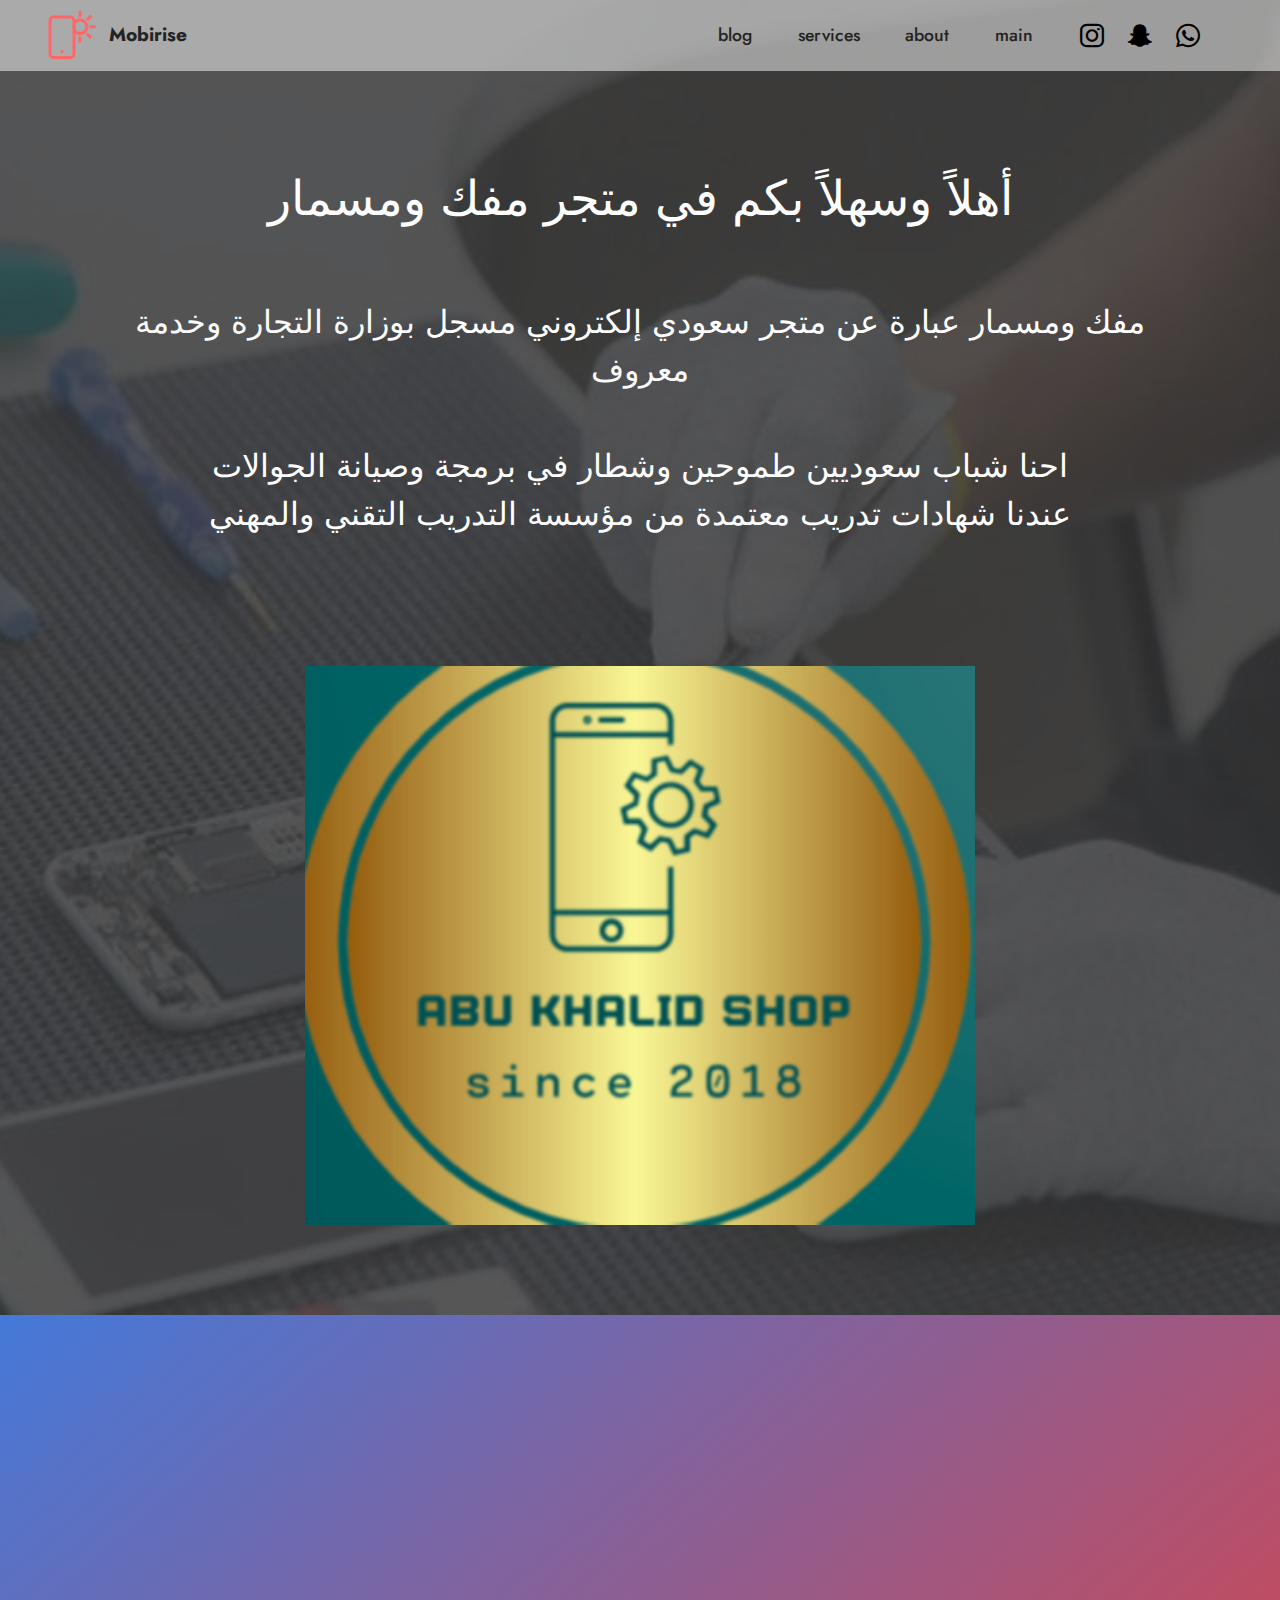
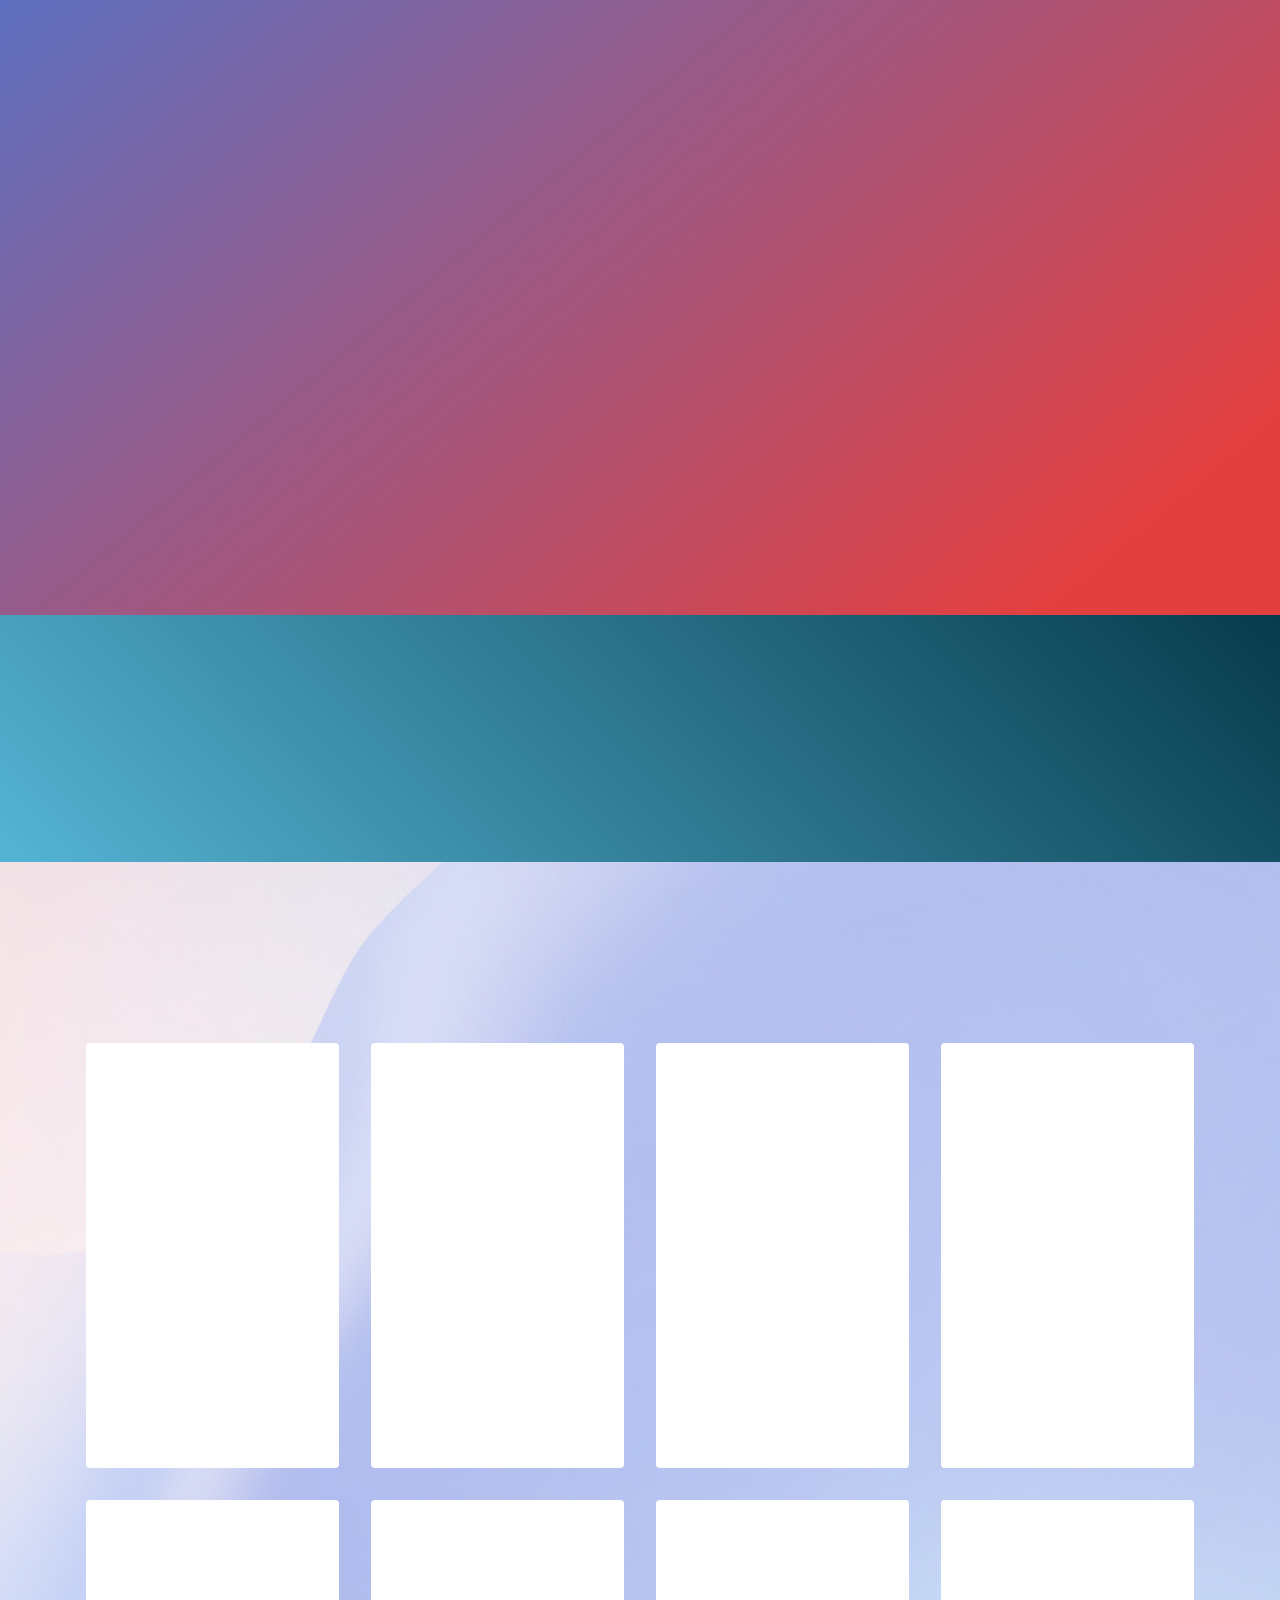
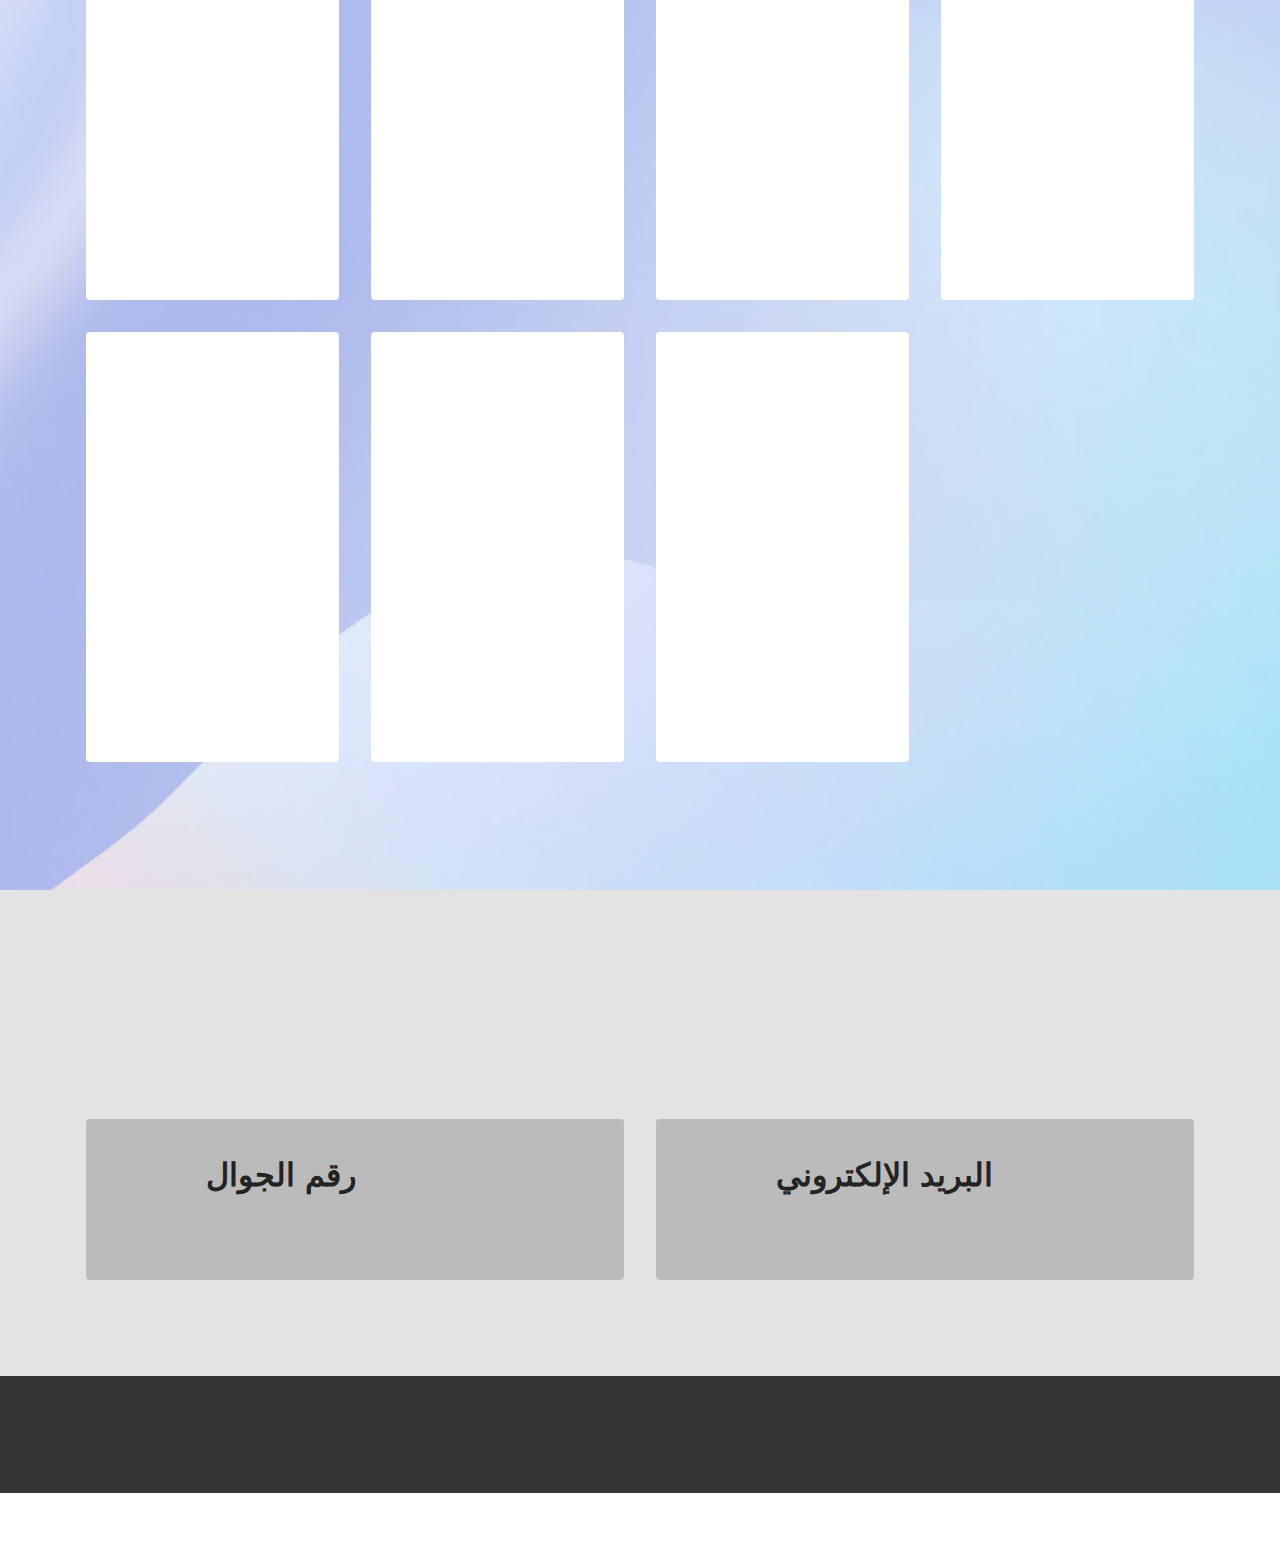
<file: index.html>
<!DOCTYPE html>
<html  >
<head>
  <!-- Site made with Mobirise Website Builder v5.4.1, https://mobirise.com -->
  <meta charset="UTF-8">
  <meta http-equiv="X-UA-Compatible" content="IE=edge">
  <meta name="generator" content="Mobirise v5.4.1, mobirise.com">
  <meta name="viewport" content="width=device-width, initial-scale=1, minimum-scale=1">
  <link rel="shortcut icon" href="assets/images/logo.png" type="image/x-icon">
  <meta name="description" content="">
  
  
  <title>Home</title>
  <link rel="stylesheet" href="assets/web/assets/mobirise-icons/mobirise-icons.css">
  <link rel="stylesheet" href="assets/web/assets/mobirise-icons2/mobirise2.css">
  <link rel="stylesheet" href="assets/bootstrap/css/bootstrap.min.css">
  <link rel="stylesheet" href="assets/bootstrap/css/bootstrap-grid.min.css">
  <link rel="stylesheet" href="assets/bootstrap/css/bootstrap-reboot.min.css">
  <link rel="stylesheet" href="assets/facebook-plugin/style.css">
  <link rel="stylesheet" href="assets/animatecss/animate.css">
  <link rel="stylesheet" href="assets/dropdown/css/style.css">
  <link rel="stylesheet" href="assets/socicon/css/styles.css">
  <link rel="stylesheet" href="assets/theme/css/style.css">
  <link rel="preload" href="https://fonts.googleapis.com/css?family=Jost:100,200,300,400,500,600,700,800,900,100i,200i,300i,400i,500i,600i,700i,800i,900i&display=swap" as="style" onload="this.onload=null;this.rel='stylesheet'">
  <noscript><link rel="stylesheet" href="https://fonts.googleapis.com/css?family=Jost:100,200,300,400,500,600,700,800,900,100i,200i,300i,400i,500i,600i,700i,800i,900i&display=swap"></noscript>
  <link rel="preload" as="style" href="assets/mobirise/css/mbr-additional.css"><link rel="stylesheet" href="assets/mobirise/css/mbr-additional.css" type="text/css">
  
  
  
  
</head>
<body>
  
  <section data-bs-version="5.1" class="menu menu3 cid-sIWhf15lS2" once="menu" id="menu3-t">
    
    <nav class="navbar navbar-dropdown navbar-expand-lg">
        <div class="container-fluid">
            <div class="navbar-brand">
                <span class="navbar-logo">
                    <a href="https://mobiri.se">
                        <img src="assets/images/logo.png" alt="Mobirise" style="height: 3rem;">
                    </a>
                </span>
                <span class="navbar-caption-wrap"><a class="navbar-caption text-black display-7" href="https://mobiri.se">Mobirise</a></span>
            </div>
            <button class="navbar-toggler" type="button" data-toggle="collapse" data-bs-toggle="collapse" data-target="#navbarSupportedContent" data-bs-target="#navbarSupportedContent" aria-controls="navbarNavAltMarkup" aria-expanded="false" aria-label="Toggle navigation">
                <div class="hamburger">
                    <span></span>
                    <span></span>
                    <span></span>
                    <span></span>
                </div>
            </button>
            <div class="collapse navbar-collapse" id="navbarSupportedContent">
                <ul class="navbar-nav nav-dropdown nav-right" data-app-modern-menu="true"><li class="nav-item"><a class="nav-link link text-black display-4" href="https://mobiri.se">blog</a></li><li class="nav-item"><a class="nav-link link text-black display-4" href="https://mobiri.se">services</a></li>
                    <li class="nav-item"><a class="nav-link link text-black display-4" href="https://mobiri.se">about</a></li>
                    <li class="nav-item"><a class="nav-link link text-black display-4" href="https://mobiri.se">main</a>
                    </li></ul>
                <div class="icons-menu">
                    <a class="iconfont-wrapper" href="https://mobiri.se" target="_blank">
                        <span class="p-2 mbr-iconfont socicon-instagram socicon"></span>
                    </a>
                    <a class="iconfont-wrapper" href="https://mobiri.se" target="_blank">
                        <span class="p-2 mbr-iconfont socicon-snapchat socicon"></span>
                    </a>
                    <a class="iconfont-wrapper" href="https://mobiri.se" target="_blank">
                        <span class="p-2 mbr-iconfont socicon-whatsapp socicon"></span>
                    </a>
                    
                </div>
                
            </div>
        </div>
    </nav>
</section>

<section data-bs-version="5.1" class="header4 cid-sIKw9rWhgF" id="header4-3">

    

    <div class="mbr-overlay" style="opacity: 0.8; background-color: rgb(53, 53, 53);">
    </div>

    <div class="container">
        <div class="row justify-content-md-center">
            <div class="media-content col-md-10">
                
                <h3 class="mbr-section-subtitle align-center mbr-white mbr-light pb-3 mbr-fonts-style display-2">
                    <br>أهلاً وسهلاً بكم في متجر مفك ومسمار<br></h3>
                <div class="mbr-text align-center mbr-white pb-3">
                    <p class="mbr-text mbr-fonts-style display-5">
                        <br>مفك ومسمار عبارة عن متجر سعودي إلكتروني مسجل <a href="https://maroof.sa/192011" class="text-white" target="_blank">بوزارة التجارة وخدمة معروف</a><a href="https://maroof.sa/192011" class="text-primary" target="_blank"><br></a><br>احنا شباب سعوديين طموحين وشطار في برمجة وصيانة الجوالات<br>عندنا شهادات تدريب معتمدة من مؤسسة التدريب التقني والمهني<br><br></p>
                </div>
                
            </div>
            <div class="mbr-figure pt-5">
                <img src="assets/images/logo-1-669x455.png" alt="Mobirise" style="width: 60%;">
            </div>
        </div>
    </div>
</section>

<section data-bs-version="5.1" class="header18 cid-sIRUAckWOC mbr-fullscreen" id="header18-m">

    

    

    <div class="align-center container-fluid">
        <div class="row justify-content-center">
            <div class="col-12 col-lg-10">
                <h1 class="mbr-section-title mbr-fonts-style mbr-white mb-3 display-5"><br><div><strong>أهلاً وسهلاً بكم في متجر مفك ومسمار</strong></div></h1>
                
                <p class="mbr-text mbr-fonts-style mbr-white display-7">مفك ومسمار عبارة عن متجر سعودي إلكتروني مسجل بوزارة التجارة وخدمة معروف<br>احنا شباب سعوديين طموحين وشطار في برمجة وصيانة الجوالات<br>عندنا شهادات تدريب معتمدة من مؤسسة التدريب التقني والمهني<br></p>
                
            </div>
        </div>
    </div>
</section>

<section data-bs-version="5.1" class="header5 cid-sIQA279BQj" id="header5-7">

    

    
    <div class="container">
        <div class="row justify-content-center">
            <div class="mbr-white col-md-10">
                
                
                <div class="mbr-section-btn align-center"><a class="btn btn-md btn-secondary display-4" href="https://mobirise.co">LEARN MORE</a>
                        <a class="btn btn-md btn-white-outline display-4" href="https://mobirise.co">LIVE DEMO</a> <a class="btn btn-md btn-white-outline display-4" href="https://mobirise.co">LIVE DEMO</a> <a class="btn btn-md btn-white-outline display-4" href="https://mobirise.co">LIVE DEMO</a></div>
            </div>
        </div>
    </div>

    
</section>

<section data-bs-version="5.1" class="features4 cid-sIRcygSGcH" id="features4-j">
    
    <div class="mbr-overlay"></div>
    <div class="container">
        <div class="mbr-section-head">
            <h4 class="mbr-section-title mbr-fonts-style align-center mb-0 display-2">
                <strong>خدماتنا</strong></h4>
            
        </div>
        <div class="row mt-4">
            <div class="item features-image сol-12 col-md-6 col-lg-3 active">
                <div class="item-wrapper">
                    <div class="item-img">
                        <img src="assets/images/untitled-1a-600x600.jpg" alt="" title="" data-slide-to="0" data-bs-slide-to="0">
                    </div>
                    <div class="item-content">
                        <h5 class="item-title mbr-fonts-style display-7"><strong>اصلاح الشاشات</strong></h5>
                        
                        
                    </div>
                    
                </div>
            </div><div class="item features-image сol-12 col-md-6 col-lg-3">
                <div class="item-wrapper">
                    <div class="item-img">
                        <img src="assets/images/bk-cover-454x439.jpeg" alt="" title="" data-slide-to="1" data-bs-slide-to="1">
                    </div>
                    <div class="item-content">
                        <h5 class="item-title mbr-fonts-style display-7"><strong>اصلاح الزجاج الخلفي</strong></h5>
                        
                        
                    </div>
                    
                </div>
            </div><div class="item features-image сol-12 col-md-6 col-lg-3">
                <div class="item-wrapper">
                    <div class="item-img">
                        <img src="assets/images/screen-shot-2020-02-28-at-12-43-45-pm-1582911704-585x585.png" alt="" title="" data-slide-to="2" data-bs-slide-to="2">
                    </div>
                    <div class="item-content">
                        <h5 class="item-title mbr-fonts-style display-7"><strong>تغيير البطارية</strong></h5>
                        
                        
                    </div>
                    
                </div>
            </div><div class="item features-image сol-12 col-md-6 col-lg-3">
                <div class="item-wrapper">
                    <div class="item-img">
                        <img src="assets/images/unnamed-1-400x500.jpeg" alt="" title="" data-slide-to="3" data-bs-slide-to="3">
                    </div>
                    <div class="item-content">
                        <h5 class="item-title mbr-fonts-style display-4"><strong>تنظيف جهاز متضرر من سوائل</strong></h5>
                        
                        
                    </div>
                    
                </div>
            </div><div class="item features-image сol-12 col-md-6 col-lg-3">
                <div class="item-wrapper">
                    <div class="item-img">
                        <img src="assets/images/61x47wsi-l.-ac-ul1500-596x596.jpeg" alt="" title="" data-slide-to="4" data-bs-slide-to="4">
                    </div>
                    <div class="item-content">
                        <h5 class="item-title mbr-fonts-style display-7"><strong>تنظيف عميق وتعقيم</strong></h5>
                        
                        
                    </div>
                    
                </div>
            </div><div class="item features-image сol-12 col-md-6 col-lg-3">
                <div class="item-wrapper">
                    <div class="item-img">
                        <img src="assets/images/p1211217-2-596x370.jpeg" alt="" title="" data-slide-to="5" data-bs-slide-to="5">
                    </div>
                    <div class="item-content">
                        <h5 class="item-title mbr-fonts-style display-7"><strong>توفير قطع غيار</strong></h5>
                        
                        
                    </div>
                    
                </div>
            </div><div class="item features-image сol-12 col-md-6 col-lg-3">
                <div class="item-wrapper">
                    <div class="item-img">
                        <img src="assets/images/new-iphone-data-recovery-532x340.png" alt="" title="" data-slide-to="6" data-bs-slide-to="6">
                    </div>
                    <div class="item-content">
                        <h5 class="item-title mbr-fonts-style display-7"><strong>نسخ ونقل بيانات</strong></h5>
                        
                        
                    </div>
                    
                </div>
            </div><div class="item features-image сol-12 col-md-6 col-lg-3">
                <div class="item-wrapper">
                    <div class="item-img">
                        <img src="assets/images/icloud-unlock-removal-imei-check-1-596x692.jpg" alt="" title="" data-slide-to="7" data-bs-slide-to="7">
                    </div>
                    <div class="item-content">
                        <h5 class="item-title mbr-fonts-style display-7"><strong>فك حظر الايكلاود</strong></h5>
                        
                        
                    </div>
                    
                </div>
            </div><div class="item features-image сol-12 col-md-6 col-lg-3">
                <div class="item-wrapper">
                    <div class="item-img">
                        <img src="assets/images/puls-iphone-stuck-on-apple-logo-updates-596x398.jpeg" alt="" title="" data-slide-to="8" data-bs-slide-to="8">
                    </div>
                    <div class="item-content">
                        <h5 class="item-title mbr-fonts-style display-7"><strong>إعادة تهيئة - فورمات</strong></h5>
                        
                        
                    </div>
                    
                </div>
            </div><div class="item features-image сol-12 col-md-6 col-lg-3">
                <div class="item-wrapper">
                    <div class="item-img">
                        <img src="assets/images/apple-app-store-erhalt-einige-wichtige-updates-fur-entwickler-4-596x373.png" alt="" title="" data-slide-to="9" data-bs-slide-to="9">
                    </div>
                    <div class="item-content">
                        <h5 class="item-title mbr-fonts-style display-7"><strong>إيقاف مشتريات الاب ستور</strong></h5>
                        
                        
                    </div>
                    
                </div>
            </div><div class="item features-image сol-12 col-md-6 col-lg-3">
                <div class="item-wrapper">
                    <div class="item-img">
                        <img src="assets/images/how-to-backup-iphone-ipad-596x313.png" alt="" title="" data-slide-to="10" data-bs-slide-to="10">
                    </div>
                    <div class="item-content">
                        <h5 class="item-title mbr-fonts-style display-7"><strong>نقل البيانات من الايكلاود الى ايفون جديد</strong></h5>
                        
                        
                    </div>
                    
                </div>
            </div>
            
            

        </div>
    </div>
</section>

<section data-bs-version="5.1" class="contacts2 cid-sIQDgbsM8h" id="contacts2-c">
    <!---->
    
    
    <div class="container">
        <div class="mbr-section-head">
            <h3 class="mbr-section-title mbr-fonts-style align-center mb-0 display-2">
                <strong>التواصل</strong></h3>
            
        </div>
        <div class="row justify-content-center mt-4">
            <div class="card col-12 col-md-6">
                <div class="card-wrapper">
                    <div class="image-wrapper">
                        <a href="tel:+966 55 000 8010"><span class="mbr-iconfont mbri-mobile"></span></a>
                    </div>
                    <div class="text-wrapper">
                        <h6 class="card-title mbr-fonts-style mb-1 display-5">
                            <strong>رقم الجوال</strong></h6>
                        <p class="mbr-text mbr-fonts-style display-7"><a href="tel:+966 55 000 8010" class="text-primary">055 000 8010</a></p>
                    </div>
                </div>
            </div>
            <div class="card col-12 col-md-6">
                <div class="card-wrapper">
                    <div class="image-wrapper">
                        <a href="mailto:Mafak-Mesmar@gmail.com"><span class="mbr-iconfont mobi-mbri-letter mobi-mbri"></span></a>
                    </div>
                    <div class="text-wrapper">
                        <h6 class="card-title mbr-fonts-style mb-1 display-5">
                            <strong>البريد الإلكتروني</strong></h6>
                        <p class="mbr-text mbr-fonts-style display-7">
                            <a href="mailto:Mafak-Mesmar@gmail.com" class="text-primary">Mafak-Mesmar@gmail.com</a>
                        </p>
                    </div>
                </div>
            </div>
            
            
        </div>
    </div>
</section>

<section data-bs-version="5.1" class="footer7 cid-sIQA5B4QUj mbr-reveal" once="footers" id="footer7-a">

    

    

    <div class="container">
        <div class="media-container-row align-center mbr-white">
            <div class="col-12">
                <p class="mbr-text mb-0 mbr-fonts-style display-7">
                    © Copyright 2021 <strong><a href="index.html" class="text-primary">www.Mafak-Mesmar.com</a></strong> - All Rights Reserved<br><strong>جميع الحقوق محفوظة لمؤسسة متجر مفك ومسمار</strong></p>
            </div>
        </div>
    </div>
</section><section style="background-color: #fff; font-family: -apple-system, BlinkMacSystemFont, 'Segoe UI', 'Roboto', 'Helvetica Neue', Arial, sans-serif; color:#aaa; font-size:12px; padding: 0; align-items: center; display: flex;"><a href="https://mobirise.site/c" style="flex: 1 1; height: 3rem; padding-left: 1rem;"></a><p style="flex: 0 0 auto; margin:0; padding-right:1rem;"><a href="https://mobirise.site/s" style="color:#aaa;">Page</a> was built with Mobirise web templates</p></section><script src="assets/bootstrap/js/bootstrap.bundle.min.js"></script>  <script src="https://connect.facebook.net/en_US/sdk.js#xfbml=1&version=v2.5"></script>  <script src="https://apis.google.com/js/plusone.js"></script>  <script src="assets/facebook-plugin/facebook-script.js"></script>  <script src="assets/smoothscroll/smooth-scroll.js"></script>  <script src="assets/ytplayer/index.js"></script>  <script src="assets/dropdown/js/navbar-dropdown.js"></script>  <script src="assets/theme/js/script.js"></script>  
  
  
 <div id="scrollToTop" class="scrollToTop mbr-arrow-up"><a style="text-align: center;"><i class="mbr-arrow-up-icon mbr-arrow-up-icon-cm cm-icon cm-icon-smallarrow-up"></i></a></div>
    <input name="animation" type="hidden">
  </body>
</html>
</file>
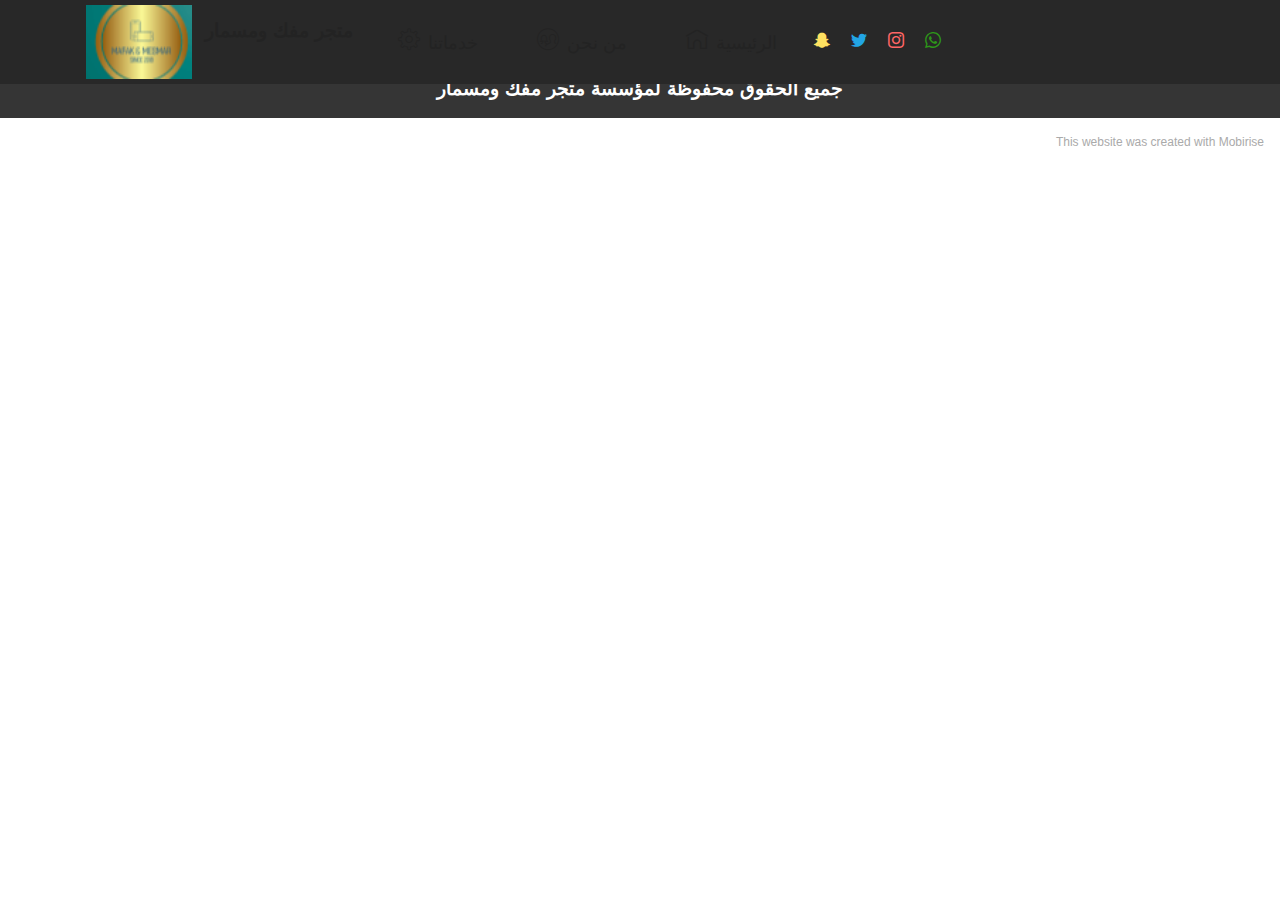
<file: page1.html>
<!DOCTYPE html>
<html  >
<head>
  <!-- Site made with Mobirise Website Builder v5.4.1, https://mobirise.com -->
  <meta charset="UTF-8">
  <meta http-equiv="X-UA-Compatible" content="IE=edge">
  <meta name="generator" content="Mobirise v5.4.1, mobirise.com">
  <meta name="viewport" content="width=device-width, initial-scale=1, minimum-scale=1">
  <link rel="shortcut icon" href="assets/images/screen-shot-2021-09-12-at-02.00.52-96x65.png" type="image/x-icon">
  <meta name="description" content="">
  
  
  <title>Page 1</title>
  <link rel="stylesheet" href="assets/web/assets/mobirise-icons/mobirise-icons.css">
  <link rel="stylesheet" href="assets/web/assets/mobirise-icons-bold/mobirise-icons-bold.css">
  <link rel="stylesheet" href="assets/bootstrap/css/bootstrap.min.css">
  <link rel="stylesheet" href="assets/bootstrap/css/bootstrap-grid.min.css">
  <link rel="stylesheet" href="assets/bootstrap/css/bootstrap-reboot.min.css">
  <link rel="stylesheet" href="assets/facebook-plugin/style.css">
  <link rel="stylesheet" href="assets/animatecss/animate.css">
  <link rel="stylesheet" href="assets/dropdown/css/style.css">
  <link rel="stylesheet" href="assets/socicon/css/styles.css">
  <link rel="stylesheet" href="assets/theme/css/style.css">
  <link rel="preload" href="https://fonts.googleapis.com/css?family=Jost:100,200,300,400,500,600,700,800,900,100i,200i,300i,400i,500i,600i,700i,800i,900i&display=swap" as="style" onload="this.onload=null;this.rel='stylesheet'">
  <noscript><link rel="stylesheet" href="https://fonts.googleapis.com/css?family=Jost:100,200,300,400,500,600,700,800,900,100i,200i,300i,400i,500i,600i,700i,800i,900i&display=swap"></noscript>
  <link rel="preload" as="style" href="assets/mobirise/css/mbr-additional.css"><link rel="stylesheet" href="assets/mobirise/css/mbr-additional.css" type="text/css">
  
  
  
  
</head>
<body>
  
  <section data-bs-version="5.1" class="menu menu3 cid-sIKlLdudgY" once="menu" id="menu3-o">
    
    <nav class="navbar navbar-dropdown navbar-fixed-top navbar-expand-lg">
        <div class="container">
            <div class="navbar-brand">
                <span class="navbar-logo">
                    
                        <img src="assets/images/screen-shot-2021-09-12-at-02.00.52-96x65.png" alt="Mobirise" style="height: 4.6rem;">
                    
                </span>
                <span class="navbar-caption-wrap"><a class="navbar-caption text-black display-7" href="https://mobiri.se">متجر مفك ومسمار</a></span>
            </div>
            <button class="navbar-toggler" type="button" data-toggle="collapse" data-bs-toggle="collapse" data-target="#navbarSupportedContent" data-bs-target="#navbarSupportedContent" aria-controls="navbarNavAltMarkup" aria-expanded="false" aria-label="Toggle navigation">
                <div class="hamburger">
                    <span></span>
                    <span></span>
                    <span></span>
                    <span></span>
                </div>
            </button>
            <div class="collapse navbar-collapse" id="navbarSupportedContent">
                <ul class="navbar-nav nav-dropdown nav-right" data-app-modern-menu="true"><li class="nav-item"><a class="nav-link link text-black text-primary display-4" href="index.html#features24-d"><span class="mbri-setting3 mbr-iconfont mbr-iconfont-btn"></span>خدماتنا</a></li>
                    <li class="nav-item"><a class="nav-link link text-black text-primary display-4" href="index.html#header4-3"><span class="mbri-users mbr-iconfont mbr-iconfont-btn"></span>من نحن</a></li>
                    <li class="nav-item"><a class="nav-link link text-black display-4" href="https://mobiri.se"><span class="mbrib-home mbr-iconfont mbr-iconfont-btn"></span>الرئيسية</a>
                    </li></ul>
                <div class="icons-menu">
                    <a class="iconfont-wrapper" href="http://www.snapchat.com" target="_blank">
                        <span class="p-2 mbr-iconfont socicon-snapchat socicon" style="color: rgb(255, 225, 97); fill: rgb(255, 225, 97);"></span>
                    </a>
                    <a class="iconfont-wrapper" href="http://www.twitter.com" target="_blank">
                        <span class="p-2 mbr-iconfont socicon-twitter socicon" style="color: rgb(34, 165, 229); fill: rgb(34, 165, 229);"></span>
                    </a>
                    <a class="iconfont-wrapper" href="http://www.instagram.com" target="_blank">
                        <span class="p-2 mbr-iconfont socicon-instagram socicon" style="color: rgb(255, 102, 102); fill: rgb(255, 102, 102);"></span>
                    </a>
                    <a class="iconfont-wrapper" href="https://wa.me/966550008010" target="_blank">
                        <span class="p-2 mbr-iconfont socicon-whatsapp socicon" style="color: rgb(45, 150, 25); fill: rgb(45, 150, 25);"></span>
                    </a>
                </div>
                
            </div>
        </div>
    </nav>
</section>

<section data-bs-version="5.1" class="footer7 cid-sIQA5B4QUj mbr-reveal" once="footers" id="footer7-p">

    

    

    <div class="container">
        <div class="media-container-row align-center mbr-white">
            <div class="col-12">
                <p class="mbr-text mb-0 mbr-fonts-style display-7">
                    © Copyright 2021 <strong><a href="index.html" class="text-primary">www.Mafak-Mesmar.com</a></strong> - All Rights Reserved<br><strong>جميع الحقوق محفوظة لمؤسسة متجر مفك ومسمار</strong></p>
            </div>
        </div>
    </div>
</section><section style="background-color: #fff; font-family: -apple-system, BlinkMacSystemFont, 'Segoe UI', 'Roboto', 'Helvetica Neue', Arial, sans-serif; color:#aaa; font-size:12px; padding: 0; align-items: center; display: flex;"><a href="https://mobirise.site/o" style="flex: 1 1; height: 3rem; padding-left: 1rem;"></a><p style="flex: 0 0 auto; margin:0; padding-right:1rem;"><a href="https://mobirise.site/d" style="color:#aaa;">This website</a> was created with Mobirise</p></section><script src="assets/bootstrap/js/bootstrap.bundle.min.js"></script>  <script src="https://connect.facebook.net/en_US/sdk.js#xfbml=1&version=v2.5"></script>  <script src="https://apis.google.com/js/plusone.js"></script>  <script src="assets/facebook-plugin/facebook-script.js"></script>  <script src="assets/smoothscroll/smooth-scroll.js"></script>  <script src="assets/ytplayer/index.js"></script>  <script src="assets/dropdown/js/navbar-dropdown.js"></script>  <script src="assets/theme/js/script.js"></script>  
  
  
 <div id="scrollToTop" class="scrollToTop mbr-arrow-up"><a style="text-align: center;"><i class="mbr-arrow-up-icon mbr-arrow-up-icon-cm cm-icon cm-icon-smallarrow-up"></i></a></div>
    <input name="animation" type="hidden">
  </body>
</html>
</file>
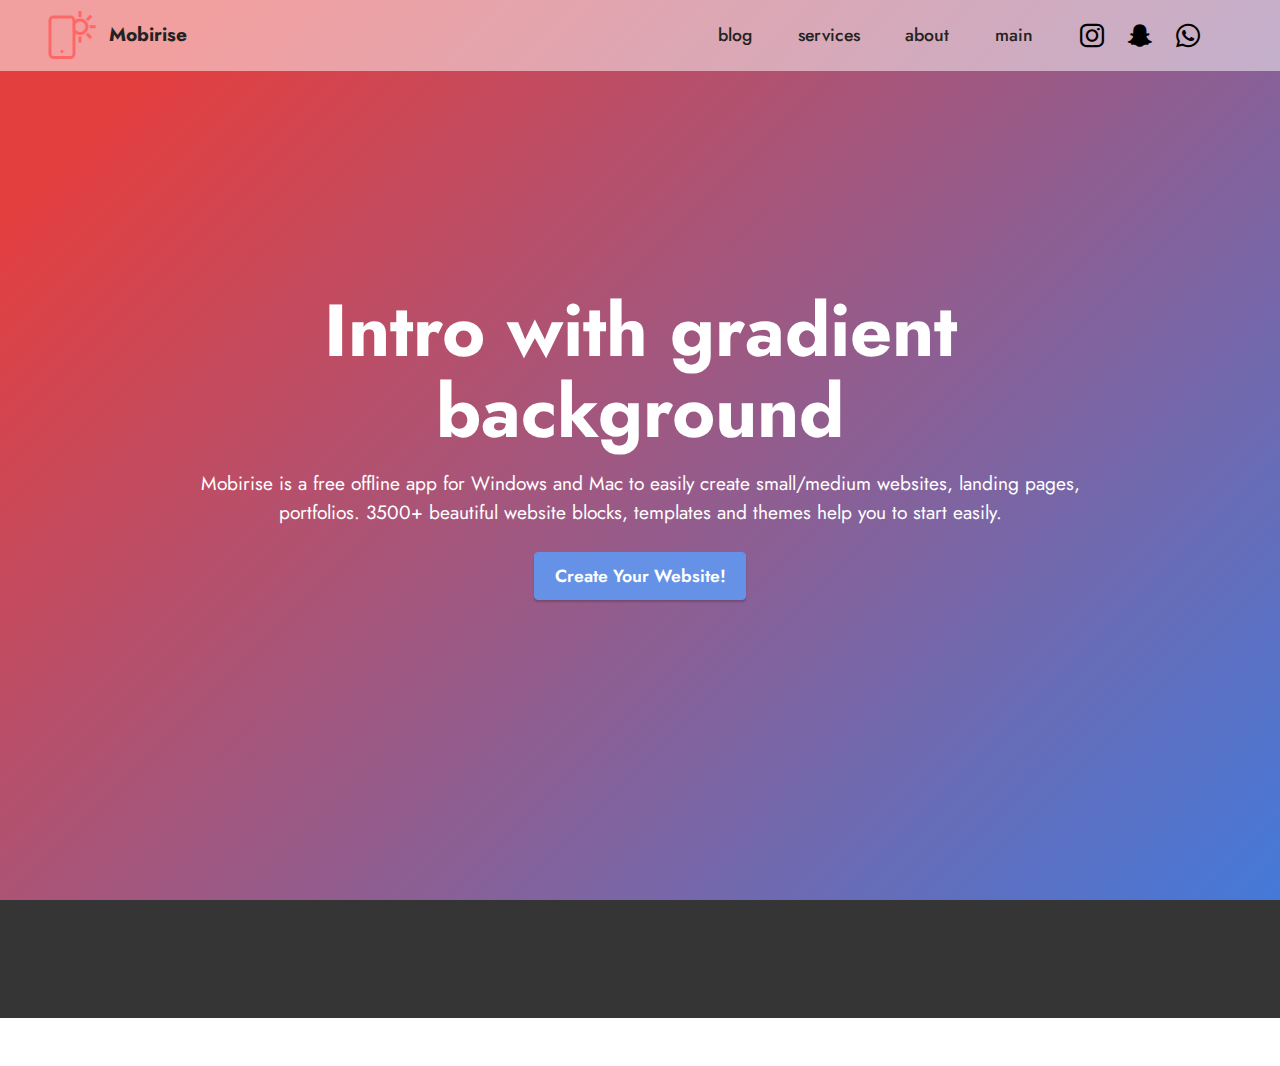
<file: page2.html>
<!DOCTYPE html>
<html  >
<head>
  <!-- Site made with Mobirise Website Builder v5.4.1, https://mobirise.com -->
  <meta charset="UTF-8">
  <meta http-equiv="X-UA-Compatible" content="IE=edge">
  <meta name="generator" content="Mobirise v5.4.1, mobirise.com">
  <meta name="viewport" content="width=device-width, initial-scale=1, minimum-scale=1">
  <link rel="shortcut icon" href="assets/images/logo.png" type="image/x-icon">
  <meta name="description" content="">
  
  
  <title>Home 2</title>
  <link rel="stylesheet" href="assets/bootstrap/css/bootstrap.min.css">
  <link rel="stylesheet" href="assets/bootstrap/css/bootstrap-grid.min.css">
  <link rel="stylesheet" href="assets/bootstrap/css/bootstrap-reboot.min.css">
  <link rel="stylesheet" href="assets/facebook-plugin/style.css">
  <link rel="stylesheet" href="assets/animatecss/animate.css">
  <link rel="stylesheet" href="assets/dropdown/css/style.css">
  <link rel="stylesheet" href="assets/socicon/css/styles.css">
  <link rel="stylesheet" href="assets/theme/css/style.css">
  <link rel="preload" href="https://fonts.googleapis.com/css?family=Jost:100,200,300,400,500,600,700,800,900,100i,200i,300i,400i,500i,600i,700i,800i,900i&display=swap" as="style" onload="this.onload=null;this.rel='stylesheet'">
  <noscript><link rel="stylesheet" href="https://fonts.googleapis.com/css?family=Jost:100,200,300,400,500,600,700,800,900,100i,200i,300i,400i,500i,600i,700i,800i,900i&display=swap"></noscript>
  <link rel="preload" as="style" href="assets/mobirise/css/mbr-additional.css"><link rel="stylesheet" href="assets/mobirise/css/mbr-additional.css" type="text/css">
  
  
  
  
</head>
<body>
  
  <section data-bs-version="5.1" class="menu menu3 cid-sIWhf15lS2" once="menu" id="menu3-t">
    
    <nav class="navbar navbar-dropdown navbar-expand-lg">
        <div class="container-fluid">
            <div class="navbar-brand">
                <span class="navbar-logo">
                    <a href="https://mobiri.se">
                        <img src="assets/images/logo.png" alt="Mobirise" style="height: 3rem;">
                    </a>
                </span>
                <span class="navbar-caption-wrap"><a class="navbar-caption text-black display-7" href="https://mobiri.se">Mobirise</a></span>
            </div>
            <button class="navbar-toggler" type="button" data-toggle="collapse" data-bs-toggle="collapse" data-target="#navbarSupportedContent" data-bs-target="#navbarSupportedContent" aria-controls="navbarNavAltMarkup" aria-expanded="false" aria-label="Toggle navigation">
                <div class="hamburger">
                    <span></span>
                    <span></span>
                    <span></span>
                    <span></span>
                </div>
            </button>
            <div class="collapse navbar-collapse" id="navbarSupportedContent">
                <ul class="navbar-nav nav-dropdown nav-right" data-app-modern-menu="true"><li class="nav-item"><a class="nav-link link text-black display-4" href="https://mobiri.se">blog</a></li><li class="nav-item"><a class="nav-link link text-black display-4" href="https://mobiri.se">services</a></li>
                    <li class="nav-item"><a class="nav-link link text-black display-4" href="https://mobiri.se">about</a></li>
                    <li class="nav-item"><a class="nav-link link text-black display-4" href="https://mobiri.se">main</a>
                    </li></ul>
                <div class="icons-menu">
                    <a class="iconfont-wrapper" href="https://mobiri.se" target="_blank">
                        <span class="p-2 mbr-iconfont socicon-instagram socicon"></span>
                    </a>
                    <a class="iconfont-wrapper" href="https://mobiri.se" target="_blank">
                        <span class="p-2 mbr-iconfont socicon-snapchat socicon"></span>
                    </a>
                    <a class="iconfont-wrapper" href="https://mobiri.se" target="_blank">
                        <span class="p-2 mbr-iconfont socicon-whatsapp socicon"></span>
                    </a>
                    
                </div>
                
            </div>
        </div>
    </nav>
</section>

<section data-bs-version="5.1" class="header18 cid-sIWgzhL6D8 mbr-fullscreen" id="header18-s">

    

    

    <div class="align-center container">
        <div class="row justify-content-center">
            <div class="col-12 col-lg-10">
                <h1 class="mbr-section-title mbr-fonts-style mbr-white mb-3 display-1"><strong>Intro with gradient background</strong></h1>
                
                <p class="mbr-text mbr-fonts-style mbr-white display-7">
                    Mobirise is a free offline app for Windows and Mac to easily create small/medium websites, landing
                    pages, portfolios. 3500+ beautiful website blocks, templates and themes help you to start easily.
                </p>
                <div class="mbr-section-btn mt-3"><a class="btn btn-primary display-4" href="https://mobiri.se">Create
                        Your Website!</a></div>
            </div>
        </div>
    </div>
</section>

<section data-bs-version="5.1" class="footer7 cid-sIQA5B4QUj mbr-reveal" once="footers" id="footer7-r">

    

    

    <div class="container">
        <div class="media-container-row align-center mbr-white">
            <div class="col-12">
                <p class="mbr-text mb-0 mbr-fonts-style display-7">
                    © Copyright 2021 <strong><a href="index.html" class="text-primary">www.Mafak-Mesmar.com</a></strong> - All Rights Reserved<br><strong>جميع الحقوق محفوظة لمؤسسة متجر مفك ومسمار</strong></p>
            </div>
        </div>
    </div>
</section><section style="background-color: #fff; font-family: -apple-system, BlinkMacSystemFont, 'Segoe UI', 'Roboto', 'Helvetica Neue', Arial, sans-serif; color:#aaa; font-size:12px; padding: 0; align-items: center; display: flex;"><a href="https://mobirise.site/q" style="flex: 1 1; height: 3rem; padding-left: 1rem;"></a><p style="flex: 0 0 auto; margin:0; padding-right:1rem;"><a href="https://mobirise.site/t" style="color:#aaa;">Built</a> with Mobirise html website theme</p></section><script src="assets/bootstrap/js/bootstrap.bundle.min.js"></script>  <script src="https://connect.facebook.net/en_US/sdk.js#xfbml=1&version=v2.5"></script>  <script src="https://apis.google.com/js/plusone.js"></script>  <script src="assets/facebook-plugin/facebook-script.js"></script>  <script src="assets/smoothscroll/smooth-scroll.js"></script>  <script src="assets/ytplayer/index.js"></script>  <script src="assets/dropdown/js/navbar-dropdown.js"></script>  <script src="assets/theme/js/script.js"></script>  
  
  
 <div id="scrollToTop" class="scrollToTop mbr-arrow-up"><a style="text-align: center;"><i class="mbr-arrow-up-icon mbr-arrow-up-icon-cm cm-icon cm-icon-smallarrow-up"></i></a></div>
    <input name="animation" type="hidden">
  </body>
</html>
</file>
<file: assets/web/assets/mobirise-icons/mobirise-icons.css>
@font-face {
  font-family: 'MobiriseIcons';
  src:  url('mobirise-icons.eot?spat4u');
  src:  url('mobirise-icons.eot?spat4u#iefix') format('embedded-opentype'),
    url('mobirise-icons.ttf?spat4u') format('truetype'),
    url('mobirise-icons.woff?spat4u') format('woff'),
    url('mobirise-icons.svg?spat4u#MobiriseIcons') format('svg');
  font-weight: normal;
  font-style: normal;
  font-display: swap;
}

[class^="mbri-"], [class*=" mbri-"] {
  /* use !important to prevent issues with browser extensions that change fonts */
  font-family: MobiriseIcons !important;
  speak: none;
  font-style: normal;
  font-weight: normal;
  font-variant: normal;
  text-transform: none;
  line-height: 1;

  /* Better Font Rendering =========== */
  -webkit-font-smoothing: antialiased;
  -moz-osx-font-smoothing: grayscale;
}

.mbri-add-submenu:before {
  content: "\e900";
}
.mbri-alert:before {
  content: "\e901";
}
.mbri-align-center:before {
  content: "\e902";
}
.mbri-align-justify:before {
  content: "\e903";
}
.mbri-align-left:before {
  content: "\e904";
}
.mbri-align-right:before {
  content: "\e905";
}
.mbri-android:before {
  content: "\e906";
}
.mbri-apple:before {
  content: "\e907";
}
.mbri-arrow-down:before {
  content: "\e908";
}
.mbri-arrow-next:before {
  content: "\e909";
}
.mbri-arrow-prev:before {
  content: "\e90a";
}
.mbri-arrow-up:before {
  content: "\e90b";
}
.mbri-bold:before {
  content: "\e90c";
}
.mbri-bookmark:before {
  content: "\e90d";
}
.mbri-bootstrap:before {
  content: "\e90e";
}
.mbri-briefcase:before {
  content: "\e90f";
}
.mbri-browse:before {
  content: "\e910";
}
.mbri-bulleted-list:before {
  content: "\e911";
}
.mbri-calendar:before {
  content: "\e912";
}
.mbri-camera:before {
  content: "\e913";
}
.mbri-cart-add:before {
  content: "\e914";
}
.mbri-cart-full:before {
  content: "\e915";
}
.mbri-cash:before {
  content: "\e916";
}
.mbri-change-style:before {
  content: "\e917";
}
.mbri-chat:before {
  content: "\e918";
}
.mbri-clock:before {
  content: "\e919";
}
.mbri-close:before {
  content: "\e91a";
}
.mbri-cloud:before {
  content: "\e91b";
}
.mbri-code:before {
  content: "\e91c";
}
.mbri-contact-form:before {
  content: "\e91d";
}
.mbri-credit-card:before {
  content: "\e91e";
}
.mbri-cursor-click:before {
  content: "\e91f";
}
.mbri-cust-feedback:before {
  content: "\e920";
}
.mbri-database:before {
  content: "\e921";
}
.mbri-delivery:before {
  content: "\e922";
}
.mbri-desktop:before {
  content: "\e923";
}
.mbri-devices:before {
  content: "\e924";
}
.mbri-down:before {
  content: "\e925";
}
.mbri-download:before {
  content: "\e989";
}
.mbri-drag-n-drop:before {
  content: "\e927";
}
.mbri-drag-n-drop2:before {
  content: "\e928";
}
.mbri-edit:before {
  content: "\e929";
}
.mbri-edit2:before {
  content: "\e92a";
}
.mbri-error:before {
  content: "\e92b";
}
.mbri-extension:before {
  content: "\e92c";
}
.mbri-features:before {
  content: "\e92d";
}
.mbri-file:before {
  content: "\e92e";
}
.mbri-flag:before {
  content: "\e92f";
}
.mbri-folder:before {
  content: "\e930";
}
.mbri-gift:before {
  content: "\e931";
}
.mbri-github:before {
  content: "\e932";
}
.mbri-globe:before {
  content: "\e933";
}
.mbri-globe-2:before {
  content: "\e934";
}
.mbri-growing-chart:before {
  content: "\e935";
}
.mbri-hearth:before {
  content: "\e936";
}
.mbri-help:before {
  content: "\e937";
}
.mbri-home:before {
  content: "\e938";
}
.mbri-hot-cup:before {
  content: "\e939";
}
.mbri-idea:before {
  content: "\e93a";
}
.mbri-image-gallery:before {
  content: "\e93b";
}
.mbri-image-slider:before {
  content: "\e93c";
}
.mbri-info:before {
  content: "\e93d";
}
.mbri-italic:before {
  content: "\e93e";
}
.mbri-key:before {
  content: "\e93f";
}
.mbri-laptop:before {
  content: "\e940";
}
.mbri-layers:before {
  content: "\e941";
}
.mbri-left-right:before {
  content: "\e942";
}
.mbri-left:before {
  content: "\e943";
}
.mbri-letter:before {
  content: "\e944";
}
.mbri-like:before {
  content: "\e945";
}
.mbri-link:before {
  content: "\e946";
}
.mbri-lock:before {
  content: "\e947";
}
.mbri-login:before {
  content: "\e948";
}
.mbri-logout:before {
  content: "\e949";
}
.mbri-magic-stick:before {
  content: "\e94a";
}
.mbri-map-pin:before {
  content: "\e94b";
}
.mbri-menu:before {
  content: "\e94c";
}
.mbri-mobile:before {
  content: "\e94d";
}
.mbri-mobile2:before {
  content: "\e94e";
}
.mbri-mobirise:before {
  content: "\e94f";
}
.mbri-more-horizontal:before {
  content: "\e950";
}
.mbri-more-vertical:before {
  content: "\e951";
}
.mbri-music:before {
  content: "\e952";
}
.mbri-new-file:before {
  content: "\e953";
}
.mbri-numbered-list:before {
  content: "\e954";
}
.mbri-opened-folder:before {
  content: "\e955";
}
.mbri-pages:before {
  content: "\e956";
}
.mbri-paper-plane:before {
  content: "\e957";
}
.mbri-paperclip:before {
  content: "\e958";
}
.mbri-photo:before {
  content: "\e959";
}
.mbri-photos:before {
  content: "\e95a";
}
.mbri-pin:before {
  content: "\e95b";
}
.mbri-play:before {
  content: "\e95c";
}
.mbri-plus:before {
  content: "\e95d";
}
.mbri-preview:before {
  content: "\e95e";
}
.mbri-print:before {
  content: "\e95f";
}
.mbri-protect:before {
  content: "\e960";
}
.mbri-question:before {
  content: "\e961";
}
.mbri-quote-left:before {
  content: "\e962";
}
.mbri-quote-right:before {
  content: "\e963";
}
.mbri-refresh:before {
  content: "\e964";
}
.mbri-responsive:before {
  content: "\e965";
}
.mbri-right:before {
  content: "\e966";
}
.mbri-rocket:before {
  content: "\e967";
}
.mbri-sad-face:before {
  content: "\e968";
}
.mbri-sale:before {
  content: "\e969";
}
.mbri-save:before {
  content: "\e96a";
}
.mbri-search:before {
  content: "\e96b";
}
.mbri-setting:before {
  content: "\e96c";
}
.mbri-setting2:before {
  content: "\e96d";
}
.mbri-setting3:before {
  content: "\e96e";
}
.mbri-share:before {
  content: "\e96f";
}
.mbri-shopping-bag:before {
  content: "\e970";
}
.mbri-shopping-basket:before {
  content: "\e971";
}
.mbri-shopping-cart:before {
  content: "\e972";
}
.mbri-sites:before {
  content: "\e973";
}
.mbri-smile-face:before {
  content: "\e974";
}
.mbri-speed:before {
  content: "\e975";
}
.mbri-star:before {
  content: "\e976";
}
.mbri-success:before {
  content: "\e977";
}
.mbri-sun:before {
  content: "\e978";
}
.mbri-sun2:before {
  content: "\e979";
}
.mbri-tablet:before {
  content: "\e97a";
}
.mbri-tablet-vertical:before {
  content: "\e97b";
}
.mbri-target:before {
  content: "\e97c";
}
.mbri-timer:before {
  content: "\e97d";
}
.mbri-to-ftp:before {
  content: "\e97e";
}
.mbri-to-local-drive:before {
  content: "\e97f";
}
.mbri-touch-swipe:before {
  content: "\e980";
}
.mbri-touch:before {
  content: "\e981";
}
.mbri-trash:before {
  content: "\e982";
}
.mbri-underline:before {
  content: "\e983";
}
.mbri-unlink:before {
  content: "\e984";
}
.mbri-unlock:before {
  content: "\e985";
}
.mbri-up-down:before {
  content: "\e986";
}
.mbri-up:before {
  content: "\e987";
}
.mbri-update:before {
  content: "\e988";
}
.mbri-upload:before {
 content: "\e926"; 
}
.mbri-user:before {
  content: "\e98a";
}
.mbri-user2:before {
  content: "\e98b";
}
.mbri-users:before {
  content: "\e98c";
}
.mbri-video:before {
  content: "\e98d";
}
.mbri-video-play:before {
  content: "\e98e";
}
.mbri-watch:before {
  content: "\e98f";
}
.mbri-website-theme:before {
  content: "\e990";
}
.mbri-wifi:before {
  content: "\e991";
}
.mbri-windows:before {
  content: "\e992";
}
.mbri-zoom-out:before {
  content: "\e993";
}
.mbri-redo:before {
  content: "\e994";
}
.mbri-undo:before {
  content: "\e995";
}
</file>
<file: assets/web/assets/mobirise-icons2/mobirise2.css>
@font-face {
  font-family: 'Moririse2';
  font-display: swap;
  src:  url('mobirise2.eot?f2bix4');
  src:  url('mobirise2.eot?f2bix4#iefix') format('embedded-opentype'),
    url('mobirise2.ttf?f2bix4') format('truetype'),
    url('mobirise2.woff?f2bix4') format('woff'),
    url('mobirise2.svg?f2bix4#mobirise2') format('svg');
  font-weight: normal;
  font-style: normal;
}

[class^="mobi-"], [class*=" mobi-"] {
  /* use !important to prevent issues with browser extensions that change fonts */
  font-family: 'Moririse2' !important;
  speak: none;
  font-style: normal;
  font-weight: normal;
  font-variant: normal;
  text-transform: none;
  line-height: 1;

  /* Better Font Rendering =========== */
  -webkit-font-smoothing: antialiased;
  -moz-osx-font-smoothing: grayscale;
}

.mobi-mbri-add-submenu:before {
  content: "\e900";
}
.mobi-mbri-alert:before {
  content: "\e901";
}
.mobi-mbri-align-center:before {
  content: "\e902";
}
.mobi-mbri-align-justify:before {
  content: "\e903";
}
.mobi-mbri-align-left:before {
  content: "\e904";
}
.mobi-mbri-align-right:before {
  content: "\e905";
}
.mobi-mbri-android:before {
  content: "\e906";
}
.mobi-mbri-apple:before {
  content: "\e907";
}
.mobi-mbri-arrow-down:before {
  content: "\e908";
}
.mobi-mbri-arrow-next:before {
  content: "\e909";
}
.mobi-mbri-arrow-prev:before {
  content: "\e90a";
}
.mobi-mbri-arrow-up:before {
  content: "\e90b";
}
.mobi-mbri-bold:before {
  content: "\e90c";
}
.mobi-mbri-bookmark:before {
  content: "\e90d";
}
.mobi-mbri-bootstrap:before {
  content: "\e90e";
}
.mobi-mbri-briefcase:before {
  content: "\e90f";
}
.mobi-mbri-browse:before {
  content: "\e910";
}
.mobi-mbri-bulleted-list:before {
  content: "\e911";
}
.mobi-mbri-calendar:before {
  content: "\e912";
}
.mobi-mbri-camera:before {
  content: "\e913";
}
.mobi-mbri-cart-add:before {
  content: "\e914";
}
.mobi-mbri-cart-full:before {
  content: "\e915";
}
.mobi-mbri-cash:before {
  content: "\e916";
}
.mobi-mbri-change-style:before {
  content: "\e917";
}
.mobi-mbri-chat:before {
  content: "\e918";
}
.mobi-mbri-clock:before {
  content: "\e919";
}
.mobi-mbri-close:before {
  content: "\e91a";
}
.mobi-mbri-cloud:before {
  content: "\e91b";
}
.mobi-mbri-code:before {
  content: "\e91c";
}
.mobi-mbri-contact-form:before {
  content: "\e91d";
}
.mobi-mbri-credit-card:before {
  content: "\e91e";
}
.mobi-mbri-cursor-click:before {
  content: "\e91f";
}
.mobi-mbri-cust-feedback:before {
  content: "\e920";
}
.mobi-mbri-database:before {
  content: "\e921";
}
.mobi-mbri-delivery:before {
  content: "\e922";
}
.mobi-mbri-desktop:before {
  content: "\e923";
}
.mobi-mbri-devices:before {
  content: "\e924";
}
.mobi-mbri-down:before {
  content: "\e925";
}
.mobi-mbri-download-2:before {
  content: "\e926";
}
.mobi-mbri-download:before {
  content: "\e927";
}
.mobi-mbri-drag-n-drop-2:before {
  content: "\e928";
}
.mobi-mbri-drag-n-drop:before {
  content: "\e929";
}
.mobi-mbri-edit-2:before {
  content: "\e92a";
}
.mobi-mbri-edit:before {
  content: "\e92b";
}
.mobi-mbri-error:before {
  content: "\e92c";
}
.mobi-mbri-extension:before {
  content: "\e92d";
}
.mobi-mbri-features:before {
  content: "\e92e";
}
.mobi-mbri-file:before {
  content: "\e92f";
}
.mobi-mbri-flag:before {
  content: "\e930";
}
.mobi-mbri-folder:before {
  content: "\e931";
}
.mobi-mbri-gift:before {
  content: "\e932";
}
.mobi-mbri-github:before {
  content: "\e933";
}
.mobi-mbri-globe-2:before {
  content: "\e934";
}
.mobi-mbri-globe:before {
  content: "\e935";
}
.mobi-mbri-growing-chart:before {
  content: "\e936";
}
.mobi-mbri-hearth:before {
  content: "\e937";
}
.mobi-mbri-help:before {
  content: "\e938";
}
.mobi-mbri-home:before {
  content: "\e939";
}
.mobi-mbri-hot-cup:before {
  content: "\e93a";
}
.mobi-mbri-idea:before {
  content: "\e93b";
}
.mobi-mbri-image-gallery:before {
  content: "\e93c";
}
.mobi-mbri-image-slider:before {
  content: "\e93d";
}
.mobi-mbri-info:before {
  content: "\e93e";
}
.mobi-mbri-italic:before {
  content: "\e93f";
}
.mobi-mbri-key:before {
  content: "\e940";
}
.mobi-mbri-laptop:before {
  content: "\e941";
}
.mobi-mbri-layers:before {
  content: "\e942";
}
.mobi-mbri-left-right:before {
  content: "\e943";
}
.mobi-mbri-left:before {
  content: "\e944";
}
.mobi-mbri-letter:before {
  content: "\e945";
}
.mobi-mbri-like:before {
  content: "\e946";
}
.mobi-mbri-link:before {
  content: "\e947";
}
.mobi-mbri-lock:before {
  content: "\e948";
}
.mobi-mbri-login:before {
  content: "\e949";
}
.mobi-mbri-logout:before {
  content: "\e94a";
}
.mobi-mbri-magic-stick:before {
  content: "\e94b";
}
.mobi-mbri-map-pin:before {
  content: "\e94c";
}
.mobi-mbri-menu:before {
  content: "\e94d";
}
.mobi-mbri-mobile-2:before {
  content: "\e94e";
}
.mobi-mbri-mobile-horizontal:before {
  content: "\e94f";
}
.mobi-mbri-mobile:before {
  content: "\e950";
}
.mobi-mbri-mobirise:before {
  content: "\e951";
}
.mobi-mbri-more-horizontal:before {
  content: "\e952";
}
.mobi-mbri-more-vertical:before {
  content: "\e953";
}
.mobi-mbri-music:before {
  content: "\e954";
}
.mobi-mbri-new-file:before {
  content: "\e955";
}
.mobi-mbri-numbered-list:before {
  content: "\e956";
}
.mobi-mbri-opened-folder:before {
  content: "\e957";
}
.mobi-mbri-pages:before {
  content: "\e958";
}
.mobi-mbri-paper-plane:before {
  content: "\e959";
}
.mobi-mbri-paperclip:before {
  content: "\e95a";
}
.mobi-mbri-phone:before {
  content: "\e95b";
}
.mobi-mbri-photo:before {
  content: "\e95c";
}
.mobi-mbri-photos:before {
  content: "\e95d";
}
.mobi-mbri-pin:before {
  content: "\e95e";
}
.mobi-mbri-play:before {
  content: "\e95f";
}
.mobi-mbri-plus:before {
  content: "\e960";
}
.mobi-mbri-preview:before {
  content: "\e961";
}
.mobi-mbri-print:before {
  content: "\e962";
}
.mobi-mbri-protect:before {
  content: "\e963";
}
.mobi-mbri-question:before {
  content: "\e964";
}
.mobi-mbri-quote-left:before {
  content: "\e965";
}
.mobi-mbri-quote-right:before {
  content: "\e966";
}
.mobi-mbri-redo:before {
  content: "\e967";
}
.mobi-mbri-refresh:before {
  content: "\e968";
}
.mobi-mbri-responsive-2:before {
  content: "\e969";
}
.mobi-mbri-responsive:before {
  content: "\e96a";
}
.mobi-mbri-right:before {
  content: "\e96b";
}
.mobi-mbri-rocket:before {
  content: "\e96c";
}
.mobi-mbri-sad-face:before {
  content: "\e96d";
}
.mobi-mbri-sale:before {
  content: "\e96e";
}
.mobi-mbri-save:before {
  content: "\e96f";
}
.mobi-mbri-search:before {
  content: "\e970";
}
.mobi-mbri-setting-2:before {
  content: "\e971";
}
.mobi-mbri-setting-3:before {
  content: "\e972";
}
.mobi-mbri-setting:before {
  content: "\e973";
}
.mobi-mbri-share:before {
  content: "\e974";
}
.mobi-mbri-shopping-bag:before {
  content: "\e975";
}
.mobi-mbri-shopping-basket:before {
  content: "\e976";
}
.mobi-mbri-shopping-cart:before {
  content: "\e977";
}
.mobi-mbri-sites:before {
  content: "\e978";
}
.mobi-mbri-smile-face:before {
  content: "\e979";
}
.mobi-mbri-speed:before {
  content: "\e97a";
}
.mobi-mbri-star:before {
  content: "\e97b";
}
.mobi-mbri-success:before {
  content: "\e97c";
}
.mobi-mbri-sun:before {
  content: "\e97d";
}
.mobi-mbri-sun2:before {
  content: "\e97e";
}
.mobi-mbri-tablet-vertical:before {
  content: "\e97f";
}
.mobi-mbri-tablet:before {
  content: "\e980";
}
.mobi-mbri-target:before {
  content: "\e981";
}
.mobi-mbri-timer:before {
  content: "\e982";
}
.mobi-mbri-to-ftp:before {
  content: "\e983";
}
.mobi-mbri-to-local-drive:before {
  content: "\e984";
}
.mobi-mbri-touch-swipe:before {
  content: "\e985";
}
.mobi-mbri-touch:before {
  content: "\e986";
}
.mobi-mbri-trash:before {
  content: "\e987";
}
.mobi-mbri-underline:before {
  content: "\e988";
}
.mobi-mbri-undo:before {
  content: "\e989";
}
.mobi-mbri-unlink:before {
  content: "\e98a";
}
.mobi-mbri-unlock:before {
  content: "\e98b";
}
.mobi-mbri-up-down:before {
  content: "\e98c";
}
.mobi-mbri-up:before {
  content: "\e98d";
}
.mobi-mbri-update:before {
  content: "\e98e";
}
.mobi-mbri-upload-2:before {
  content: "\e98f";
}
.mobi-mbri-upload:before {
  content: "\e990";
}
.mobi-mbri-user-2:before {
  content: "\e991";
}
.mobi-mbri-user:before {
  content: "\e992";
}
.mobi-mbri-users:before {
  content: "\e993";
}
.mobi-mbri-video-play:before {
  content: "\e994";
}
.mobi-mbri-video:before {
  content: "\e995";
}
.mobi-mbri-watch:before {
  content: "\e996";
}
.mobi-mbri-website-theme-2:before {
  content: "\e997";
}
.mobi-mbri-website-theme:before {
  content: "\e998";
}
.mobi-mbri-wifi:before {
  content: "\e999";
}
.mobi-mbri-windows:before {
  content: "\e99a";
}
.mobi-mbri-zoom-in:before {
  content: "\e99b";
}
.mobi-mbri-zoom-out:before {
  content: "\e99c";
}
</file>
<file: assets/facebook-plugin/style.css>
.mbr-section.mbr-section__comments{
    position: relative;
}
.mbr-section__comments{
    background-size: cover;
}
.addons-container {
  position: relative;
  margin-left: auto;
  margin-right: auto;
  padding-right: 15px;
  padding-left: 15px; }
  @media (min-width: 576px) {
    .addons-container {
      padding-right: 15px;
      padding-left: 15px; } }
  @media (min-width: 768px) {
    .addons-container {
      padding-right: 15px;
      padding-left: 15px; } }
  @media (min-width: 992px) {
    .addons-container {
      padding-right: 15px;
      padding-left: 15px; } }
  @media (min-width: 1200px) {
    .addons-container {
      padding-right: 15px;
      padding-left: 15px; } }
  @media (min-width: 576px) {
    .addons-container {
      width: 540px;
      max-width: 100%; } }
  @media (min-width: 768px) {
    .addons-container {
      width: 720px;
      max-width: 100%; } }
  @media (min-width: 992px) {
    .addons-container {
      width: 960px;
      max-width: 100%; } }
  @media (min-width: 1200px) {
    .addons-container {
      width: 1140px;
      max-width: 100%; } }

.addons-container-inner{
    position: relative;
    width: 100%;
    min-height: 1px;
    padding-right: 15px;
    padding-left: 15px;
}
@media (min-width: 567px) {
    .addons-container-inner{
        -ms-flex: 0 0 66.666667%;
        flex: 0 0 66.666667%;
        max-width: 66.666667%;
    }
}
.addons-row{
    display: flex;
    justify-content:center;
}
</file>
<file: assets/dropdown/css/style.css>
.navbar-dropdown {
  left: 0;
  padding: 0;
  position: absolute;
  right: 0;
  top: 0;
  transition: all 0.45s ease;
  z-index: 1030;
  background: #282828; }
  .navbar-dropdown .navbar-logo {
    margin-right: 0.8rem;
    transition: margin 0.3s ease-in-out;
    vertical-align: middle; }
    .navbar-dropdown .navbar-logo img {
      height: 3.125rem;
      transition: all 0.3s ease-in-out; }
    .navbar-dropdown .navbar-logo.mbr-iconfont {
      font-size: 3.125rem;
      line-height: 3.125rem; }
  .navbar-dropdown .navbar-caption {
    font-weight: 700;
    white-space: normal;
    vertical-align: -4px;
    line-height: 3.125rem !important; }
    .navbar-dropdown .navbar-caption, .navbar-dropdown .navbar-caption:hover {
      color: inherit;
      text-decoration: none; }
  .navbar-dropdown .mbr-iconfont + .navbar-caption {
    vertical-align: -1px; }
  .navbar-dropdown.navbar-fixed-top {
    position: fixed; }
  .navbar-dropdown .navbar-brand span {
    vertical-align: -4px; }
  .navbar-dropdown.bg-color.transparent {
    background: none; }
  .navbar-dropdown.navbar-short .navbar-brand {
    padding: 0.625rem 0; }
    .navbar-dropdown.navbar-short .navbar-brand span {
      vertical-align: -1px; }
  .navbar-dropdown.navbar-short .navbar-caption {
    line-height: 2.375rem !important;
    vertical-align: -2px; }
  .navbar-dropdown.navbar-short .navbar-logo {
    margin-right: 0.5rem; }
    .navbar-dropdown.navbar-short .navbar-logo img {
      height: 2.375rem; }
    .navbar-dropdown.navbar-short .navbar-logo.mbr-iconfont {
      font-size: 2.375rem;
      line-height: 2.375rem; }
  .navbar-dropdown.navbar-short .mbr-table-cell {
    height: 3.625rem; }
  .navbar-dropdown .navbar-close {
    left: 0.6875rem;
    position: fixed;
    top: 0.75rem;
    z-index: 1000; }
  .navbar-dropdown .hamburger-icon {
    content: "";
    display: inline-block;
    vertical-align: middle;
    width: 16px;
    -webkit-box-shadow: 0 -6px 0 1px #282828,0 0 0 1px #282828,0 6px 0 1px #282828;
    -moz-box-shadow: 0 -6px 0 1px #282828,0 0 0 1px #282828,0 6px 0 1px #282828;
    box-shadow: 0 -6px 0 1px #282828,0 0 0 1px #282828,0 6px 0 1px #282828; }

.dropdown-menu .dropdown-toggle[data-toggle="dropdown-submenu"]::after {
  border-bottom: 0.35em solid transparent;
  border-left: 0.35em solid;
  border-right: 0;
  border-top: 0.35em solid transparent;
  margin-left: 0.3rem; }

.dropdown-menu .dropdown-item:focus {
  outline: 0; }

.nav-dropdown {
  font-size: 0.75rem;
  font-weight: 500;
  height: auto !important; }
  .nav-dropdown .nav-btn {
    padding-left: 1rem; }
  .nav-dropdown .link {
    margin: .667em 1.667em;
    font-weight: 500;
    padding: 0;
    transition: color .2s ease-in-out; }
    .nav-dropdown .link.dropdown-toggle {
      margin-right: 2.583em; }
      .nav-dropdown .link.dropdown-toggle::after {
        margin-left: .25rem;
        border-top: 0.35em solid;
        border-right: 0.35em solid transparent;
        border-left: 0.35em solid transparent;
        border-bottom: 0; }
      .nav-dropdown .link.dropdown-toggle[aria-expanded="true"] {
        margin: 0;
        padding: 0.667em 3.263em  0.667em 1.667em; }
  .nav-dropdown .link::after,
  .nav-dropdown .dropdown-item::after {
    color: inherit; }
  .nav-dropdown .btn {
    font-size: 0.75rem;
    font-weight: 700;
    letter-spacing: 0;
    margin-bottom: 0;
    padding-left: 1.25rem;
    padding-right: 1.25rem; }
  .nav-dropdown .dropdown-menu {
    border-radius: 0;
    border: 0;
    left: 0;
    margin: 0;
    padding-bottom: 1.25rem;
    padding-top: 1.25rem;
    position: relative; }
  .nav-dropdown .dropdown-submenu {
    margin-left: 0.125rem;
    top: 0; }
  .nav-dropdown .dropdown-item {
    font-weight: 500;
    line-height: 2;
    padding: 0.3846em 4.615em 0.3846em 1.5385em;
    position: relative;
    transition: color .2s ease-in-out, background-color .2s ease-in-out; }
    .nav-dropdown .dropdown-item::after {
      margin-top: -0.3077em;
      position: absolute;
      right: 1.1538em;
      top: 50%; }
    .nav-dropdown .dropdown-item:focus, .nav-dropdown .dropdown-item:hover {
      background: none; }

@media (max-width: 767px) {
  .nav-dropdown.navbar-toggleable-sm {
    bottom: 0;
    display: none;
    left: 0;
    overflow-x: hidden;
    position: fixed;
    top: 0;
    transform: translateX(-100%);
    -ms-transform: translateX(-100%);
    -webkit-transform: translateX(-100%);
    width: 18.75rem;
    z-index: 999; } }
.nav-dropdown.navbar-toggleable-xl {
  bottom: 0;
  display: none;
  left: 0;
  overflow-x: hidden;
  position: fixed;
  top: 0;
  transform: translateX(-100%);
  -ms-transform: translateX(-100%);
  -webkit-transform: translateX(-100%);
  width: 18.75rem;
  z-index: 999; }

.nav-dropdown-sm {
  display: block !important;
  overflow-x: hidden;
  overflow: auto;
  padding-top: 3.875rem; }
  .nav-dropdown-sm::after {
    content: "";
    display: block;
    height: 3rem;
    width: 100%; }
  .nav-dropdown-sm.collapse.in ~ .navbar-close {
    display: block !important; }
  .nav-dropdown-sm.collapsing, .nav-dropdown-sm.collapse.in {
    transform: translateX(0);
    -ms-transform: translateX(0);
    -webkit-transform: translateX(0);
    transition: all 0.25s ease-out;
    -webkit-transition: all 0.25s ease-out;
    background: #282828; }
  .nav-dropdown-sm.collapsing[aria-expanded="false"] {
    transform: translateX(-100%);
    -ms-transform: translateX(-100%);
    -webkit-transform: translateX(-100%); }
  .nav-dropdown-sm .nav-item {
    display: block;
    margin-left: 0 !important;
    padding-left: 0; }
  .nav-dropdown-sm .link,
  .nav-dropdown-sm .dropdown-item {
    border-top: 1px dotted rgba(255, 255, 255, 0.1);
    font-size: 0.8125rem;
    line-height: 1.6;
    margin: 0 !important;
    padding: 0.875rem 2.4rem 0.875rem 1.5625rem !important;
    position: relative;
    white-space: normal; }
    .nav-dropdown-sm .link:focus, .nav-dropdown-sm .link:hover,
    .nav-dropdown-sm .dropdown-item:focus,
    .nav-dropdown-sm .dropdown-item:hover {
      background: rgba(0, 0, 0, 0.2) !important;
      color: #c0a375; }
  .nav-dropdown-sm .nav-btn {
    position: relative;
    padding: 1.5625rem 1.5625rem 0 1.5625rem; }
    .nav-dropdown-sm .nav-btn::before {
      border-top: 1px dotted rgba(255, 255, 255, 0.1);
      content: "";
      left: 0;
      position: absolute;
      top: 0;
      width: 100%; }
    .nav-dropdown-sm .nav-btn + .nav-btn {
      padding-top: 0.625rem; }
      .nav-dropdown-sm .nav-btn + .nav-btn::before {
        display: none; }
  .nav-dropdown-sm .btn {
    padding: 0.625rem 0; }
  .nav-dropdown-sm .dropdown-toggle[data-toggle="dropdown-submenu"]::after {
    margin-left: .25rem;
    border-top: 0.35em solid;
    border-right: 0.35em solid transparent;
    border-left: 0.35em solid transparent;
    border-bottom: 0; }
  .nav-dropdown-sm .dropdown-toggle[data-toggle="dropdown-submenu"][aria-expanded="true"]::after {
    border-top: 0;
    border-right: 0.35em solid transparent;
    border-left: 0.35em solid transparent;
    border-bottom: 0.35em solid; }
  .nav-dropdown-sm .dropdown-menu {
    margin: 0;
    padding: 0;
    position: relative;
    top: 0;
    left: 0;
    width: 100%;
    border: 0;
    float: none;
    border-radius: 0;
    background: none; }
  .nav-dropdown-sm .dropdown-submenu {
    left: 100%;
    margin-left: 0.125rem;
    margin-top: -1.25rem;
    top: 0; }

.navbar-toggleable-sm .nav-dropdown .dropdown-menu {
  position: absolute; }

.navbar-toggleable-sm .nav-dropdown .dropdown-submenu {
  left: 100%;
  margin-left: 0.125rem;
  margin-top: -1.25rem;
  top: 0; }

.navbar-toggleable-sm.opened .nav-dropdown .dropdown-menu {
  position: relative; }

.navbar-toggleable-sm.opened .nav-dropdown .dropdown-submenu {
  left: 0;
  margin-left: 00rem;
  margin-top: 0rem;
  top: 0; }

.is-builder .nav-dropdown.collapsing {
  transition: none !important; }
</file>
<file: assets/socicon/css/styles.css>
@charset "UTF-8";

@font-face {
  font-family: 'Socicon';
  src:  url('../fonts/socicon.eot');
  src:  url('../fonts/socicon.eot?#iefix') format('embedded-opentype'),
    url('../fonts/socicon.woff2') format('woff2'),
    url('../fonts/socicon.ttf') format('truetype'),
    url('../fonts/socicon.woff') format('woff'),
    url('../fonts/socicon.svg#socicon') format('svg');
  font-weight: normal;
  font-style: normal;
  font-display: swap;
}

[data-icon]:before {
  font-family: "socicon" !important;
  content: attr(data-icon);
  font-style: normal !important;
  font-weight: normal !important;
  font-variant: normal !important;
  text-transform: none !important;
  speak: none;
  line-height: 1;
  -webkit-font-smoothing: antialiased;
  -moz-osx-font-smoothing: grayscale;
}

[class^="socicon-"], [class*=" socicon-"] {
  /* use !important to prevent issues with browser extensions that change fonts */
  font-family: 'Socicon' !important;
  speak: none;
  font-style: normal;
  font-weight: normal;
  font-variant: normal;
  text-transform: none;
  line-height: 1;

  /* Better Font Rendering =========== */
  -webkit-font-smoothing: antialiased;
  -moz-osx-font-smoothing: grayscale;
}

.socicon-eitaa:before {
  content: "\e97c";
}
.socicon-soroush:before {
  content: "\e97d";
}
.socicon-bale:before {
  content: "\e97e";
}
.socicon-zazzle:before {
  content: "\e97b";
}
.socicon-society6:before {
  content: "\e97a";
}
.socicon-redbubble:before {
  content: "\e979";
}
.socicon-avvo:before {
  content: "\e978";
}
.socicon-stitcher:before {
  content: "\e977";
}
.socicon-googlehangouts:before {
  content: "\e974";
}
.socicon-dlive:before {
  content: "\e975";
}
.socicon-vsco:before {
  content: "\e976";
}
.socicon-flipboard:before {
  content: "\e973";
}
.socicon-ubuntu:before {
  content: "\e958";
}
.socicon-artstation:before {
  content: "\e959";
}
.socicon-invision:before {
  content: "\e95a";
}
.socicon-torial:before {
  content: "\e95b";
}
.socicon-collectorz:before {
  content: "\e95c";
}
.socicon-seenthis:before {
  content: "\e95d";
}
.socicon-googleplaymusic:before {
  content: "\e95e";
}
.socicon-debian:before {
  content: "\e95f";
}
.socicon-filmfreeway:before {
  content: "\e960";
}
.socicon-gnome:before {
  content: "\e961";
}
.socicon-itchio:before {
  content: "\e962";
}
.socicon-jamendo:before {
  content: "\e963";
}
.socicon-mix:before {
  content: "\e964";
}
.socicon-sharepoint:before {
  content: "\e965";
}
.socicon-tinder:before {
  content: "\e966";
}
.socicon-windguru:before {
  content: "\e967";
}
.socicon-cdbaby:before {
  content: "\e968";
}
.socicon-elementaryos:before {
  content: "\e969";
}
.socicon-stage32:before {
  content: "\e96a";
}
.socicon-tiktok:before {
  content: "\e96b";
}
.socicon-gitter:before {
  content: "\e96c";
}
.socicon-letterboxd:before {
  content: "\e96d";
}
.socicon-threema:before {
  content: "\e96e";
}
.socicon-splice:before {
  content: "\e96f";
}
.socicon-metapop:before {
  content: "\e970";
}
.socicon-naver:before {
  content: "\e971";
}
.socicon-remote:before {
  content: "\e972";
}
.socicon-internet:before {
  content: "\e957";
}
.socicon-moddb:before {
  content: "\e94b";
}
.socicon-indiedb:before {
  content: "\e94c";
}
.socicon-traxsource:before {
  content: "\e94d";
}
.socicon-gamefor:before {
  content: "\e94e";
}
.socicon-pixiv:before {
  content: "\e94f";
}
.socicon-myanimelist:before {
  content: "\e950";
}
.socicon-blackberry:before {
  content: "\e951";
}
.socicon-wickr:before {
  content: "\e952";
}
.socicon-spip:before {
  content: "\e953";
}
.socicon-napster:before {
  content: "\e954";
}
.socicon-beatport:before {
  content: "\e955";
}
.socicon-hackerone:before {
  content: "\e956";
}
.socicon-hackernews:before {
  content: "\e946";
}
.socicon-smashwords:before {
  content: "\e947";
}
.socicon-kobo:before {
  content: "\e948";
}
.socicon-bookbub:before {
  content: "\e949";
}
.socicon-mailru:before {
  content: "\e94a";
}
.socicon-gitlab:before {
  content: "\e945";
}
.socicon-instructables:before {
  content: "\e944";
}
.socicon-portfolio:before {
  content: "\e943";
}
.socicon-codered:before {
  content: "\e940";
}
.socicon-origin:before {
  content: "\e941";
}
.socicon-nextdoor:before {
  content: "\e942";
}
.socicon-udemy:before {
  content: "\e93f";
}
.socicon-livemaster:before {
  content: "\e93e";
}
.socicon-crunchbase:before {
  content: "\e93b";
}
.socicon-homefy:before {
  content: "\e93c";
}
.socicon-calendly:before {
  content: "\e93d";
}
.socicon-realtor:before {
  content: "\e90f";
}
.socicon-tidal:before {
  content: "\e910";
}
.socicon-qobuz:before {
  content: "\e911";
}
.socicon-natgeo:before {
  content: "\e912";
}
.socicon-mastodon:before {
  content: "\e913";
}
.socicon-unsplash:before {
  content: "\e914";
}
.socicon-homeadvisor:before {
  content: "\e915";
}
.socicon-angieslist:before {
  content: "\e916";
}
.socicon-codepen:before {
  content: "\e917";
}
.socicon-slack:before {
  content: "\e918";
}
.socicon-openaigym:before {
  content: "\e919";
}
.socicon-logmein:before {
  content: "\e91a";
}
.socicon-fiverr:before {
  content: "\e91b";
}
.socicon-gotomeeting:before {
  content: "\e91c";
}
.socicon-aliexpress:before {
  content: "\e91d";
}
.socicon-guru:before {
  content: "\e91e";
}
.socicon-appstore:before {
  content: "\e91f";
}
.socicon-homes:before {
  content: "\e920";
}
.socicon-zoom:before {
  content: "\e921";
}
.socicon-alibaba:before {
  content: "\e922";
}
.socicon-craigslist:before {
  content: "\e923";
}
.socicon-wix:before {
  content: "\e924";
}
.socicon-redfin:before {
  content: "\e925";
}
.socicon-googlecalendar:before {
  content: "\e926";
}
.socicon-shopify:before {
  content: "\e927";
}
.socicon-freelancer:before {
  content: "\e928";
}
.socicon-seedrs:before {
  content: "\e929";
}
.socicon-bing:before {
  content: "\e92a";
}
.socicon-doodle:before {
  content: "\e92b";
}
.socicon-bonanza:before {
  content: "\e92c";
}
.socicon-squarespace:before {
  content: "\e92d";
}
.socicon-toptal:before {
  content: "\e92e";
}
.socicon-gust:before {
  content: "\e92f";
}
.socicon-ask:before {
  content: "\e930";
}
.socicon-trulia:before {
  content: "\e931";
}
.socicon-loomly:before {
  content: "\e932";
}
.socicon-ghost:before {
  content: "\e933";
}
.socicon-upwork:before {
  content: "\e934";
}
.socicon-fundable:before {
  content: "\e935";
}
.socicon-booking:before {
  content: "\e936";
}
.socicon-googlemaps:before {
  content: "\e937";
}
.socicon-zillow:before {
  content: "\e938";
}
.socicon-niconico:before {
  content: "\e939";
}
.socicon-toneden:before {
  content: "\e93a";
}
.socicon-augment:before {
  content: "\e908";
}
.socicon-bitbucket:before {
  content: "\e909";
}
.socicon-fyuse:before {
  content: "\e90a";
}
.socicon-yt-gaming:before {
  content: "\e90b";
}
.socicon-sketchfab:before {
  content: "\e90c";
}
.socicon-mobcrush:before {
  content: "\e90d";
}
.socicon-microsoft:before {
  content: "\e90e";
}
.socicon-pandora:before {
  content: "\e907";
}
.socicon-messenger:before {
  content: "\e906";
}
.socicon-gamewisp:before {
  content: "\e905";
}
.socicon-bloglovin:before {
  content: "\e904";
}
.socicon-tunein:before {
  content: "\e903";
}
.socicon-gamejolt:before {
  content: "\e901";
}
.socicon-trello:before {
  content: "\e902";
}
.socicon-spreadshirt:before {
  content: "\e900";
}
.socicon-500px:before {
  content: "\e000";
}
.socicon-8tracks:before {
  content: "\e001";
}
.socicon-airbnb:before {
  content: "\e002";
}
.socicon-alliance:before {
  content: "\e003";
}
.socicon-amazon:before {
  content: "\e004";
}
.socicon-amplement:before {
  content: "\e005";
}
.socicon-android:before {
  content: "\e006";
}
.socicon-angellist:before {
  content: "\e007";
}
.socicon-apple:before {
  content: "\e008";
}
.socicon-appnet:before {
  content: "\e009";
}
.socicon-baidu:before {
  content: "\e00a";
}
.socicon-bandcamp:before {
  content: "\e00b";
}
.socicon-battlenet:before {
  content: "\e00c";
}
.socicon-mixer:before {
  content: "\e00d";
}
.socicon-bebee:before {
  content: "\e00e";
}
.socicon-bebo:before {
  content: "\e00f";
}
.socicon-behance:before {
  content: "\e010";
}
.socicon-blizzard:before {
  content: "\e011";
}
.socicon-blogger:before {
  content: "\e012";
}
.socicon-buffer:before {
  content: "\e013";
}
.socicon-chrome:before {
  content: "\e014";
}
.socicon-coderwall:before {
  content: "\e015";
}
.socicon-curse:before {
  content: "\e016";
}
.socicon-dailymotion:before {
  content: "\e017";
}
.socicon-deezer:before {
  content: "\e018";
}
.socicon-delicious:before {
  content: "\e019";
}
.socicon-deviantart:before {
  content: "\e01a";
}
.socicon-diablo:before {
  content: "\e01b";
}
.socicon-digg:before {
  content: "\e01c";
}
.socicon-discord:before {
  content: "\e01d";
}
.socicon-disqus:before {
  content: "\e01e";
}
.socicon-douban:before {
  content: "\e01f";
}
.socicon-draugiem:before {
  content: "\e020";
}
.socicon-dribbble:before {
  content: "\e021";
}
.socicon-drupal:before {
  content: "\e022";
}
.socicon-ebay:before {
  content: "\e023";
}
.socicon-ello:before {
  content: "\e024";
}
.socicon-endomodo:before {
  content: "\e025";
}
.socicon-envato:before {
  content: "\e026";
}
.socicon-etsy:before {
  content: "\e027";
}
.socicon-facebook:before {
  content: "\e028";
}
.socicon-feedburner:before {
  content: "\e029";
}
.socicon-filmweb:before {
  content: "\e02a";
}
.socicon-firefox:before {
  content: "\e02b";
}
.socicon-flattr:before {
  content: "\e02c";
}
.socicon-flickr:before {
  content: "\e02d";
}
.socicon-formulr:before {
  content: "\e02e";
}
.socicon-forrst:before {
  content: "\e02f";
}
.socicon-foursquare:before {
  content: "\e030";
}
.socicon-friendfeed:before {
  content: "\e031";
}
.socicon-github:before {
  content: "\e032";
}
.socicon-goodreads:before {
  content: "\e033";
}
.socicon-google:before {
  content: "\e034";
}
.socicon-googlescholar:before {
  content: "\e035";
}
.socicon-googlegroups:before {
  content: "\e036";
}
.socicon-googlephotos:before {
  content: "\e037";
}
.socicon-googleplus:before {
  content: "\e038";
}
.socicon-grooveshark:before {
  content: "\e039";
}
.socicon-hackerrank:before {
  content: "\e03a";
}
.socicon-hearthstone:before {
  content: "\e03b";
}
.socicon-hellocoton:before {
  content: "\e03c";
}
.socicon-heroes:before {
  content: "\e03d";
}
.socicon-smashcast:before {
  content: "\e03e";
}
.socicon-horde:before {
  content: "\e03f";
}
.socicon-houzz:before {
  content: "\e040";
}
.socicon-icq:before {
  content: "\e041";
}
.socicon-identica:before {
  content: "\e042";
}
.socicon-imdb:before {
  content: "\e043";
}
.socicon-instagram:before {
  content: "\e044";
}
.socicon-issuu:before {
  content: "\e045";
}
.socicon-istock:before {
  content: "\e046";
}
.socicon-itunes:before {
  content: "\e047";
}
.socicon-keybase:before {
  content: "\e048";
}
.socicon-lanyrd:before {
  content: "\e049";
}
.socicon-lastfm:before {
  content: "\e04a";
}
.socicon-line:before {
  content: "\e04b";
}
.socicon-linkedin:before {
  content: "\e04c";
}
.socicon-livejournal:before {
  content: "\e04d";
}
.socicon-lyft:before {
  content: "\e04e";
}
.socicon-macos:before {
  content: "\e04f";
}
.socicon-mail:before {
  content: "\e050";
}
.socicon-medium:before {
  content: "\e051";
}
.socicon-meetup:before {
  content: "\e052";
}
.socicon-mixcloud:before {
  content: "\e053";
}
.socicon-modelmayhem:before {
  content: "\e054";
}
.socicon-mumble:before {
  content: "\e055";
}
.socicon-myspace:before {
  content: "\e056";
}
.socicon-newsvine:before {
  content: "\e057";
}
.socicon-nintendo:before {
  content: "\e058";
}
.socicon-npm:before {
  content: "\e059";
}
.socicon-odnoklassniki:before {
  content: "\e05a";
}
.socicon-openid:before {
  content: "\e05b";
}
.socicon-opera:before {
  content: "\e05c";
}
.socicon-outlook:before {
  content: "\e05d";
}
.socicon-overwatch:before {
  content: "\e05e";
}
.socicon-patreon:before {
  content: "\e05f";
}
.socicon-paypal:before {
  content: "\e060";
}
.socicon-periscope:before {
  content: "\e061";
}
.socicon-persona:before {
  content: "\e062";
}
.socicon-pinterest:before {
  content: "\e063";
}
.socicon-play:before {
  content: "\e064";
}
.socicon-player:before {
  content: "\e065";
}
.socicon-playstation:before {
  content: "\e066";
}
.socicon-pocket:before {
  content: "\e067";
}
.socicon-qq:before {
  content: "\e068";
}
.socicon-quora:before {
  content: "\e069";
}
.socicon-raidcall:before {
  content: "\e06a";
}
.socicon-ravelry:before {
  content: "\e06b";
}
.socicon-reddit:before {
  content: "\e06c";
}
.socicon-renren:before {
  content: "\e06d";
}
.socicon-researchgate:before {
  content: "\e06e";
}
.socicon-residentadvisor:before {
  content: "\e06f";
}
.socicon-reverbnation:before {
  content: "\e070";
}
.socicon-rss:before {
  content: "\e071";
}
.socicon-sharethis:before {
  content: "\e072";
}
.socicon-skype:before {
  content: "\e073";
}
.socicon-slideshare:before {
  content: "\e074";
}
.socicon-smugmug:before {
  content: "\e075";
}
.socicon-snapchat:before {
  content: "\e076";
}
.socicon-songkick:before {
  content: "\e077";
}
.socicon-soundcloud:before {
  content: "\e078";
}
.socicon-spotify:before {
  content: "\e079";
}
.socicon-stackexchange:before {
  content: "\e07a";
}
.socicon-stackoverflow:before {
  content: "\e07b";
}
.socicon-starcraft:before {
  content: "\e07c";
}
.socicon-stayfriends:before {
  content: "\e07d";
}
.socicon-steam:before {
  content: "\e07e";
}
.socicon-storehouse:before {
  content: "\e07f";
}
.socicon-strava:before {
  content: "\e080";
}
.socicon-streamjar:before {
  content: "\e081";
}
.socicon-stumbleupon:before {
  content: "\e082";
}
.socicon-swarm:before {
  content: "\e083";
}
.socicon-teamspeak:before {
  content: "\e084";
}
.socicon-teamviewer:before {
  content: "\e085";
}
.socicon-technorati:before {
  content: "\e086";
}
.socicon-telegram:before {
  content: "\e087";
}
.socicon-tripadvisor:before {
  content: "\e088";
}
.socicon-tripit:before {
  content: "\e089";
}
.socicon-triplej:before {
  content: "\e08a";
}
.socicon-tumblr:before {
  content: "\e08b";
}
.socicon-twitch:before {
  content: "\e08c";
}
.socicon-twitter:before {
  content: "\e08d";
}
.socicon-uber:before {
  content: "\e08e";
}
.socicon-ventrilo:before {
  content: "\e08f";
}
.socicon-viadeo:before {
  content: "\e090";
}
.socicon-viber:before {
  content: "\e091";
}
.socicon-viewbug:before {
  content: "\e092";
}
.socicon-vimeo:before {
  content: "\e093";
}
.socicon-vine:before {
  content: "\e094";
}
.socicon-vkontakte:before {
  content: "\e095";
}
.socicon-warcraft:before {
  content: "\e096";
}
.socicon-wechat:before {
  content: "\e097";
}
.socicon-weibo:before {
  content: "\e098";
}
.socicon-whatsapp:before {
  content: "\e099";
}
.socicon-wikipedia:before {
  content: "\e09a";
}
.socicon-windows:before {
  content: "\e09b";
}
.socicon-wordpress:before {
  content: "\e09c";
}
.socicon-wykop:before {
  content: "\e09d";
}
.socicon-xbox:before {
  content: "\e09e";
}
.socicon-xing:before {
  content: "\e09f";
}
.socicon-yahoo:before {
  content: "\e0a0";
}
.socicon-yammer:before {
  content: "\e0a1";
}
.socicon-yandex:before {
  content: "\e0a2";
}
.socicon-yelp:before {
  content: "\e0a3";
}
.socicon-younow:before {
  content: "\e0a4";
}
.socicon-youtube:before {
  content: "\e0a5";
}
.socicon-zapier:before {
  content: "\e0a6";
}
.socicon-zerply:before {
  content: "\e0a7";
}
.socicon-zomato:before {
  content: "\e0a8";
}
.socicon-zynga:before {
  content: "\e0a9";
}
</file>
<file: assets/theme/css/style.css>
@charset "UTF-8";
section {
  background-color: #ffffff;
}

body {
  font-style: normal;
  line-height: 1.5;
  font-weight: 400;
  color: #232323;
  position: relative;
}

button {
  background-color: transparent;
  border-color: transparent;
}

section,
.container,
.container-fluid {
  position: relative;
  word-wrap: break-word;
}

a.mbr-iconfont:hover {
  text-decoration: none;
}

.article .lead p,
.article .lead ul,
.article .lead ol,
.article .lead pre,
.article .lead blockquote {
  margin-bottom: 0;
}

a {
  font-style: normal;
  font-weight: 400;
  cursor: pointer;
}
a, a:hover {
  text-decoration: none;
}

.mbr-section-title {
  font-style: normal;
  line-height: 1.3;
}

.mbr-section-subtitle {
  line-height: 1.3;
}

.mbr-text {
  font-style: normal;
  line-height: 1.7;
}

h1,
h2,
h3,
h4,
h5,
h6,
.display-1,
.display-2,
.display-4,
.display-5,
.display-7,
span,
p,
a {
  line-height: 1;
  word-break: break-word;
  word-wrap: break-word;
  font-weight: 400;
}

b,
strong {
  font-weight: bold;
}

input:-webkit-autofill, input:-webkit-autofill:hover, input:-webkit-autofill:focus, input:-webkit-autofill:active {
  transition-delay: 9999s;
  -webkit-transition-property: background-color, color;
  transition-property: background-color, color;
}

textarea[type=hidden] {
  display: none;
}

section {
  background-position: 50% 50%;
  background-repeat: no-repeat;
  background-size: cover;
}
section .mbr-background-video,
section .mbr-background-video-preview {
  position: absolute;
  bottom: 0;
  left: 0;
  right: 0;
  top: 0;
}

.hidden {
  visibility: hidden;
}

.mbr-z-index20 {
  z-index: 20;
}

/*! Base colors */
.mbr-white {
  color: #ffffff;
}

.mbr-black {
  color: #111111;
}

.mbr-bg-white {
  background-color: #ffffff;
}

.mbr-bg-black {
  background-color: #000000;
}

/*! Text-aligns */
.align-left {
  text-align: left;
}

.align-center {
  text-align: center;
}

.align-right {
  text-align: right;
}

/*! Font-weight  */
.mbr-light {
  font-weight: 300;
}

.mbr-regular {
  font-weight: 400;
}

.mbr-semibold {
  font-weight: 500;
}

.mbr-bold {
  font-weight: 700;
}

/*! Media  */
.media-content {
  flex-basis: 100%;
}

.media-container-row {
  display: flex;
  flex-direction: row;
  flex-wrap: wrap;
  justify-content: center;
  align-content: center;
  align-items: start;
}
.media-container-row .media-size-item {
  width: 400px;
}

.media-container-column {
  display: flex;
  flex-direction: column;
  flex-wrap: wrap;
  justify-content: center;
  align-content: center;
  align-items: stretch;
}
.media-container-column > * {
  width: 100%;
}

@media (min-width: 992px) {
  .media-container-row {
    flex-wrap: nowrap;
  }
}
figure {
  margin-bottom: 0;
  overflow: hidden;
}

figure[mbr-media-size] {
  transition: width 0.1s;
}

img,
iframe {
  display: block;
  width: 100%;
}

.card {
  background-color: transparent;
  border: none;
}

.card-box {
  width: 100%;
}

.card-img {
  text-align: center;
  flex-shrink: 0;
  -webkit-flex-shrink: 0;
}

.media {
  max-width: 100%;
  margin: 0 auto;
}

.mbr-figure {
  align-self: center;
}

.media-container > div {
  max-width: 100%;
}

.mbr-figure img,
.card-img img {
  width: 100%;
}

@media (max-width: 991px) {
  .media-size-item {
    width: auto !important;
  }

  .media {
    width: auto;
  }

  .mbr-figure {
    width: 100% !important;
  }
}
/*! Buttons */
.mbr-section-btn {
  margin-left: -0.6rem;
  margin-right: -0.6rem;
  font-size: 0;
}

.btn {
  font-weight: 600;
  border-width: 1px;
  font-style: normal;
  margin: 0.6rem 0.6rem;
  white-space: normal;
  transition: all 0.2s ease-in-out;
  display: inline-flex;
  align-items: center;
  justify-content: center;
  word-break: break-word;
}

.btn-sm {
  font-weight: 600;
  letter-spacing: 0px;
  transition: all 0.3s ease-in-out;
}

.btn-md {
  font-weight: 600;
  letter-spacing: 0px;
  transition: all 0.3s ease-in-out;
}

.btn-lg {
  font-weight: 600;
  letter-spacing: 0px;
  transition: all 0.3s ease-in-out;
}

.btn-form {
  margin: 0;
}
.btn-form:hover {
  cursor: pointer;
}

nav .mbr-section-btn {
  margin-left: 0rem;
  margin-right: 0rem;
}

/*! Btn icon margin */
.btn .mbr-iconfont,
.btn.btn-sm .mbr-iconfont {
  order: 1;
  cursor: pointer;
  margin-left: 0.5rem;
  vertical-align: sub;
}

.btn.btn-md .mbr-iconfont,
.btn.btn-md .mbr-iconfont {
  margin-left: 0.8rem;
}

.mbr-regular {
  font-weight: 400;
}

.mbr-semibold {
  font-weight: 500;
}

.mbr-bold {
  font-weight: 700;
}

[type=submit] {
  -webkit-appearance: none;
}

/*! Full-screen */
.mbr-fullscreen .mbr-overlay {
  min-height: 100vh;
}

.mbr-fullscreen {
  display: flex;
  display: -moz-flex;
  display: -ms-flex;
  display: -o-flex;
  align-items: center;
  min-height: 100vh;
  padding-top: 3rem;
  padding-bottom: 3rem;
}

/*! Map */
.map {
  height: 25rem;
  position: relative;
}
.map iframe {
  width: 100%;
  height: 100%;
}

/*! Scroll to top arrow */
.mbr-arrow-up {
  bottom: 25px;
  right: 90px;
  position: fixed;
  text-align: right;
  z-index: 5000;
  color: #ffffff;
  font-size: 22px;
}

.mbr-arrow-up a {
  background: rgba(0, 0, 0, 0.2);
  border-radius: 50%;
  color: #fff;
  display: inline-block;
  height: 60px;
  width: 60px;
  border: 2px solid #fff;
  outline-style: none !important;
  position: relative;
  text-decoration: none;
  transition: all 0.3s ease-in-out;
  cursor: pointer;
  text-align: center;
}
.mbr-arrow-up a:hover {
  background-color: rgba(0, 0, 0, 0.4);
}
.mbr-arrow-up a i {
  line-height: 60px;
}

.mbr-arrow-up-icon {
  display: block;
  color: #fff;
}

.mbr-arrow-up-icon::before {
  content: "›";
  display: inline-block;
  font-family: serif;
  font-size: 22px;
  line-height: 1;
  font-style: normal;
  position: relative;
  top: 6px;
  left: -4px;
  transform: rotate(-90deg);
}

/*! Arrow Down */
.mbr-arrow {
  position: absolute;
  bottom: 45px;
  left: 50%;
  width: 60px;
  height: 60px;
  cursor: pointer;
  background-color: rgba(80, 80, 80, 0.5);
  border-radius: 50%;
  transform: translateX(-50%);
}
@media (max-width: 767px) {
  .mbr-arrow {
    display: none;
  }
}
.mbr-arrow > a {
  display: inline-block;
  text-decoration: none;
  outline-style: none;
  -webkit-animation: arrowdown 1.7s ease-in-out infinite;
          animation: arrowdown 1.7s ease-in-out infinite;
  color: #ffffff;
}
.mbr-arrow > a > i {
  position: absolute;
  top: -2px;
  left: 15px;
  font-size: 2rem;
}

#scrollToTop a i::before {
  content: "";
  position: absolute;
  display: block;
  border-bottom: 2.5px solid #fff;
  border-left: 2.5px solid #fff;
  width: 27.8%;
  height: 27.8%;
  left: 50%;
  top: 51%;
  transform: translateY(-30%) translateX(-50%) rotate(135deg);
}

@keyframes arrowdown {
  0% {
    transform: translateY(0px);
  }
  50% {
    transform: translateY(-5px);
  }
  100% {
    transform: translateY(0px);
  }
}
@-webkit-keyframes arrowdown {
  0% {
    transform: translateY(0px);
  }
  50% {
    transform: translateY(-5px);
  }
  100% {
    transform: translateY(0px);
  }
}
@media (max-width: 500px) {
  .mbr-arrow-up {
    left: 0;
    right: 0;
    text-align: center;
  }
}
/*Gradients animation*/
@keyframes gradient-animation {
  from {
    background-position: 0% 100%;
    -webkit-animation-timing-function: ease-in-out;
            animation-timing-function: ease-in-out;
  }
  to {
    background-position: 100% 0%;
    -webkit-animation-timing-function: ease-in-out;
            animation-timing-function: ease-in-out;
  }
}
@-webkit-keyframes gradient-animation {
  from {
    background-position: 0% 100%;
    -webkit-animation-timing-function: ease-in-out;
            animation-timing-function: ease-in-out;
  }
  to {
    background-position: 100% 0%;
    -webkit-animation-timing-function: ease-in-out;
            animation-timing-function: ease-in-out;
  }
}
.bg-gradient {
  background-size: 200% 200%;
  animation: gradient-animation 5s infinite alternate;
  -webkit-animation: gradient-animation 5s infinite alternate;
}

.menu .navbar-brand {
  display: -webkit-flex;
}
.menu .navbar-brand span {
  display: flex;
  display: -webkit-flex;
}
.menu .navbar-brand .navbar-caption-wrap {
  display: -webkit-flex;
}
.menu .navbar-brand .navbar-logo img {
  display: -webkit-flex;
  width: auto;
}
@media (min-width: 768px) and (max-width: 991px) {
  .menu .navbar-toggleable-sm .navbar-nav {
    display: -ms-flexbox;
  }
}
@media (max-width: 991px) {
  .menu .navbar-collapse {
    max-height: 93.5vh;
  }
  .menu .navbar-collapse.show {
    overflow: auto;
  }
}
@media (min-width: 992px) {
  .menu .navbar-nav.nav-dropdown {
    display: -webkit-flex;
  }
  .menu .navbar-toggleable-sm .navbar-collapse {
    display: -webkit-flex !important;
  }
  .menu .collapsed .navbar-collapse {
    max-height: 93.5vh;
  }
  .menu .collapsed .navbar-collapse.show {
    overflow: auto;
  }
}
@media (max-width: 767px) {
  .menu .navbar-collapse {
    max-height: 80vh;
  }
}

.nav-link .mbr-iconfont {
  margin-right: 0.5rem;
}

.navbar {
  display: -webkit-flex;
  -webkit-flex-wrap: wrap;
  -webkit-align-items: center;
  -webkit-justify-content: space-between;
}

.navbar-collapse {
  -webkit-flex-basis: 100%;
  -webkit-flex-grow: 1;
  -webkit-align-items: center;
}

.nav-dropdown .link {
  padding: 0.667em 1.667em !important;
  margin: 0 !important;
}

.nav {
  display: -webkit-flex;
  -webkit-flex-wrap: wrap;
}

.row {
  display: -webkit-flex;
  -webkit-flex-wrap: wrap;
}

.justify-content-center {
  -webkit-justify-content: center;
}

.form-inline {
  display: -webkit-flex;
}

.card-wrapper {
  -webkit-flex: 1;
}

.carousel-control {
  z-index: 10;
  display: -webkit-flex;
}

.carousel-controls {
  display: -webkit-flex;
}

.media {
  display: -webkit-flex;
}

.form-group:focus {
  outline: none;
}

.jq-selectbox__select {
  padding: 7px 0;
  position: relative;
}

.jq-selectbox__dropdown {
  overflow: hidden;
  border-radius: 10px;
  position: absolute;
  top: 100%;
  left: 0 !important;
  width: 100% !important;
}

.jq-selectbox__trigger-arrow {
  right: 0;
  transform: translateY(-50%);
}

.jq-selectbox li {
  padding: 1.07em 0.5em;
}

input[type=range] {
  padding-left: 0 !important;
  padding-right: 0 !important;
}

.modal-dialog,
.modal-content {
  height: 100%;
}

.modal-dialog .carousel-inner {
  height: calc(100vh - 1.75rem);
}
@media (max-width: 575px) {
  .modal-dialog .carousel-inner {
    height: calc(100vh - 1rem);
  }
}

.carousel-item {
  text-align: center;
}

.carousel-item img {
  margin: auto;
}

.navbar-toggler {
  align-self: flex-start;
  padding: 0.25rem 0.75rem;
  font-size: 1.25rem;
  line-height: 1;
  background: transparent;
  border: 1px solid transparent;
  border-radius: 0.25rem;
}

.navbar-toggler:focus,
.navbar-toggler:hover {
  text-decoration: none;
  box-shadow: none;
}

.navbar-toggler-icon {
  display: inline-block;
  width: 1.5em;
  height: 1.5em;
  vertical-align: middle;
  content: "";
  background: no-repeat center center;
  background-size: 100% 100%;
}

.navbar-toggler-left {
  position: absolute;
  left: 1rem;
}

.navbar-toggler-right {
  position: absolute;
  right: 1rem;
}

.card-img {
  width: auto;
}

.menu .navbar.collapsed:not(.beta-menu) {
  flex-direction: column;
}

.carousel-item.active,
.carousel-item-next,
.carousel-item-prev {
  display: flex;
}

.note-air-layout .dropup .dropdown-menu,
.note-air-layout .navbar-fixed-bottom .dropdown .dropdown-menu {
  bottom: initial !important;
}

html,
body {
  height: auto;
  min-height: 100vh;
}

.dropup .dropdown-toggle::after {
  display: none;
}

.form-asterisk {
  font-family: initial;
  position: absolute;
  top: -2px;
  font-weight: normal;
}

.form-control-label {
  position: relative;
  cursor: pointer;
  margin-bottom: 0.357em;
  padding: 0;
}

.alert {
  color: #ffffff;
  border-radius: 0;
  border: 0;
  font-size: 1.1rem;
  line-height: 1.5;
  margin-bottom: 1.875rem;
  padding: 1.25rem;
  position: relative;
  text-align: center;
}
.alert.alert-form::after {
  background-color: inherit;
  bottom: -7px;
  content: "";
  display: block;
  height: 14px;
  left: 50%;
  margin-left: -7px;
  position: absolute;
  transform: rotate(45deg);
  width: 14px;
}

.form-control {
  background-color: #ffffff;
  background-clip: border-box;
  color: #232323;
  line-height: 1rem !important;
  height: auto;
  padding: 0.6rem 1.2rem;
  transition: border-color 0.25s ease 0s;
  border: 1px solid transparent !important;
  border-radius: 4px;
  box-shadow: rgba(0, 0, 0, 0.07) 0px 1px 1px 0px, rgba(0, 0, 0, 0.07) 0px 1px 3px 0px, rgba(0, 0, 0, 0.03) 0px 0px 0px 1px;
}
.form-active .form-control:invalid {
  border-color: red;
}

form .row {
  margin-left: -0.6rem;
  margin-right: -0.6rem;
}
form .row [class*=col] {
  padding-left: 0.6rem;
  padding-right: 0.6rem;
}

form .mbr-section-btn {
  margin: 0;
  padding-left: 0.6rem;
  padding-right: 0.6rem;
}

form .btn {
  display: flex;
  padding: 0.6rem 1.2rem;
  margin: 0;
}

form .form-check-input {
  margin-top: 0.5;
}

textarea.form-control {
  line-height: 1.5rem !important;
}

.form-group {
  margin-bottom: 1.2rem;
}

.form-control,
form .btn {
  min-height: 48px;
}

.gdpr-block label span.textGDPR input[name=gdpr] {
  top: 7px;
}

.form-control:focus {
  box-shadow: none;
}

:focus {
  outline: none;
}

.mbr-overlay {
  background-color: #000;
  bottom: 0;
  left: 0;
  opacity: 0.5;
  position: absolute;
  right: 0;
  top: 0;
  z-index: 0;
  pointer-events: none;
}

blockquote {
  font-style: italic;
  padding: 3rem;
  font-size: 1.09rem;
  position: relative;
  border-left: 3px solid;
}

ul,
ol,
pre,
blockquote {
  margin-bottom: 2.3125rem;
}

.mt-4 {
  margin-top: 2rem !important;
}

.mb-4 {
  margin-bottom: 2rem !important;
}

@media (min-width: 992px) {
  .container {
    padding-left: 16px;
    padding-right: 16px;
  }

  .row {
    margin-left: -16px;
    margin-right: -16px;
  }
  .row > [class*=col] {
    padding-left: 16px;
    padding-right: 16px;
  }
}
@media (min-width: 768px) {
  .container-fluid {
    padding-left: 32px;
    padding-right: 32px;
  }
}
@media (min-width: 768px) and (max-width: 991px) {
  .mbr-container {
    padding-left: 32px;
    padding-right: 32px;
  }
}
@media (max-width: 767px) {
  .mbr-container {
    padding-left: 16px;
    padding-right: 16px;
  }
}
.card-wrapper,
.item-wrapper {
  overflow: hidden;
}

.app-video-wrapper > img {
  opacity: 1;
}

.item {
  position: relative;
}

.dropdown-menu .dropdown-menu {
  left: 100%;
}

.dropdown-item + .dropdown-menu {
  display: none;
}

.dropdown-item:hover + .dropdown-menu,
.dropdown-menu:hover {
  display: block;
}.engine {
	position: absolute;
	text-indent: -2400px;
	text-align: center;
	padding: 0;
	top: 0;
	left: -2400px;
}
</file>
<file: assets/mobirise/css/mbr-additional.css>
body {
  font-family: Jost;
}
.display-1 {
  font-family: 'Jost', sans-serif;
  font-size: 4.6rem;
  line-height: 1.1;
}
.display-1 > .mbr-iconfont {
  font-size: 5.75rem;
}
.display-2 {
  font-family: 'Jost', sans-serif;
  font-size: 3rem;
  line-height: 1.1;
}
.display-2 > .mbr-iconfont {
  font-size: 3.75rem;
}
.display-4 {
  font-family: 'Jost', sans-serif;
  font-size: 1.1rem;
  line-height: 1.5;
}
.display-4 > .mbr-iconfont {
  font-size: 1.375rem;
}
.display-5 {
  font-family: 'Jost', sans-serif;
  font-size: 2rem;
  line-height: 1.5;
}
.display-5 > .mbr-iconfont {
  font-size: 2.5rem;
}
.display-7 {
  font-family: 'Jost', sans-serif;
  font-size: 1.2rem;
  line-height: 1.5;
}
.display-7 > .mbr-iconfont {
  font-size: 1.5rem;
}
/* ---- Fluid typography for mobile devices ---- */
/* 1.4 - font scale ratio ( bootstrap == 1.42857 ) */
/* 100vw - current viewport width */
/* (48 - 20)  48 == 48rem == 768px, 20 == 20rem == 320px(minimal supported viewport) */
/* 0.65 - min scale variable, may vary */
@media (max-width: 992px) {
  .display-1 {
    font-size: 3.68rem;
  }
}
@media (max-width: 768px) {
  .display-1 {
    font-size: 3.22rem;
    font-size: calc( 2.26rem + (4.6 - 2.26) * ((100vw - 20rem) / (48 - 20)));
    line-height: calc( 1.1 * (2.26rem + (4.6 - 2.26) * ((100vw - 20rem) / (48 - 20))));
  }
  .display-2 {
    font-size: 2.4rem;
    font-size: calc( 1.7rem + (3 - 1.7) * ((100vw - 20rem) / (48 - 20)));
    line-height: calc( 1.3 * (1.7rem + (3 - 1.7) * ((100vw - 20rem) / (48 - 20))));
  }
  .display-4 {
    font-size: 0.88rem;
    font-size: calc( 1.0350000000000001rem + (1.1 - 1.0350000000000001) * ((100vw - 20rem) / (48 - 20)));
    line-height: calc( 1.4 * (1.0350000000000001rem + (1.1 - 1.0350000000000001) * ((100vw - 20rem) / (48 - 20))));
  }
  .display-5 {
    font-size: 1.6rem;
    font-size: calc( 1.35rem + (2 - 1.35) * ((100vw - 20rem) / (48 - 20)));
    line-height: calc( 1.4 * (1.35rem + (2 - 1.35) * ((100vw - 20rem) / (48 - 20))));
  }
  .display-7 {
    font-size: 0.96rem;
    font-size: calc( 1.07rem + (1.2 - 1.07) * ((100vw - 20rem) / (48 - 20)));
    line-height: calc( 1.4 * (1.07rem + (1.2 - 1.07) * ((100vw - 20rem) / (48 - 20))));
  }
}
/* Buttons */
.btn {
  padding: 0.6rem 1.2rem;
  border-radius: 4px;
}
.btn-sm {
  padding: 0.6rem 1.2rem;
  border-radius: 4px;
}
.btn-md {
  padding: 0.6rem 1.2rem;
  border-radius: 4px;
}
.btn-lg {
  padding: 1rem 2.6rem;
  border-radius: 4px;
}
.bg-primary {
  background-color: #6592e6 !important;
}
.bg-success {
  background-color: #40b0bf !important;
}
.bg-info {
  background-color: #47b5ed !important;
}
.bg-warning {
  background-color: #ffe161 !important;
}
.bg-danger {
  background-color: #ff9966 !important;
}
.btn-primary,
.btn-primary:active {
  background-color: #6592e6 !important;
  border-color: #6592e6 !important;
  color: #ffffff !important;
  box-shadow: 0 2px 2px 0 rgba(0, 0, 0, 0.2);
}
.btn-primary:hover,
.btn-primary:focus,
.btn-primary.focus,
.btn-primary.active {
  color: #ffffff !important;
  background-color: #2260d2 !important;
  border-color: #2260d2 !important;
  box-shadow: 0 2px 5px 0 rgba(0, 0, 0, 0.2);
}
.btn-primary.disabled,
.btn-primary:disabled {
  color: #ffffff !important;
  background-color: #2260d2 !important;
  border-color: #2260d2 !important;
}
.btn-secondary,
.btn-secondary:active {
  background-color: #ff6666 !important;
  border-color: #ff6666 !important;
  color: #ffffff !important;
  box-shadow: 0 2px 2px 0 rgba(0, 0, 0, 0.2);
}
.btn-secondary:hover,
.btn-secondary:focus,
.btn-secondary.focus,
.btn-secondary.active {
  color: #ffffff !important;
  background-color: #ff0f0f !important;
  border-color: #ff0f0f !important;
  box-shadow: 0 2px 5px 0 rgba(0, 0, 0, 0.2);
}
.btn-secondary.disabled,
.btn-secondary:disabled {
  color: #ffffff !important;
  background-color: #ff0f0f !important;
  border-color: #ff0f0f !important;
}
.btn-info,
.btn-info:active {
  background-color: #47b5ed !important;
  border-color: #47b5ed !important;
  color: #ffffff !important;
  box-shadow: 0 2px 2px 0 rgba(0, 0, 0, 0.2);
}
.btn-info:hover,
.btn-info:focus,
.btn-info.focus,
.btn-info.active {
  color: #ffffff !important;
  background-color: #148cca !important;
  border-color: #148cca !important;
  box-shadow: 0 2px 5px 0 rgba(0, 0, 0, 0.2);
}
.btn-info.disabled,
.btn-info:disabled {
  color: #ffffff !important;
  background-color: #148cca !important;
  border-color: #148cca !important;
}
.btn-success,
.btn-success:active {
  background-color: #40b0bf !important;
  border-color: #40b0bf !important;
  color: #ffffff !important;
  box-shadow: 0 2px 2px 0 rgba(0, 0, 0, 0.2);
}
.btn-success:hover,
.btn-success:focus,
.btn-success.focus,
.btn-success.active {
  color: #ffffff !important;
  background-color: #2a747e !important;
  border-color: #2a747e !important;
  box-shadow: 0 2px 5px 0 rgba(0, 0, 0, 0.2);
}
.btn-success.disabled,
.btn-success:disabled {
  color: #ffffff !important;
  background-color: #2a747e !important;
  border-color: #2a747e !important;
}
.btn-warning,
.btn-warning:active {
  background-color: #ffe161 !important;
  border-color: #ffe161 !important;
  color: #614f00 !important;
  box-shadow: 0 2px 2px 0 rgba(0, 0, 0, 0.2);
}
.btn-warning:hover,
.btn-warning:focus,
.btn-warning.focus,
.btn-warning.active {
  color: #0a0800 !important;
  background-color: #ffd10a !important;
  border-color: #ffd10a !important;
  box-shadow: 0 2px 5px 0 rgba(0, 0, 0, 0.2);
}
.btn-warning.disabled,
.btn-warning:disabled {
  color: #614f00 !important;
  background-color: #ffd10a !important;
  border-color: #ffd10a !important;
}
.btn-danger,
.btn-danger:active {
  background-color: #ff9966 !important;
  border-color: #ff9966 !important;
  color: #ffffff !important;
  box-shadow: 0 2px 2px 0 rgba(0, 0, 0, 0.2);
}
.btn-danger:hover,
.btn-danger:focus,
.btn-danger.focus,
.btn-danger.active {
  color: #ffffff !important;
  background-color: #ff5f0f !important;
  border-color: #ff5f0f !important;
  box-shadow: 0 2px 5px 0 rgba(0, 0, 0, 0.2);
}
.btn-danger.disabled,
.btn-danger:disabled {
  color: #ffffff !important;
  background-color: #ff5f0f !important;
  border-color: #ff5f0f !important;
}
.btn-white,
.btn-white:active {
  background-color: #fafafa !important;
  border-color: #fafafa !important;
  color: #7a7a7a !important;
  box-shadow: 0 2px 2px 0 rgba(0, 0, 0, 0.2);
}
.btn-white:hover,
.btn-white:focus,
.btn-white.focus,
.btn-white.active {
  color: #4f4f4f !important;
  background-color: #cfcfcf !important;
  border-color: #cfcfcf !important;
  box-shadow: 0 2px 5px 0 rgba(0, 0, 0, 0.2);
}
.btn-white.disabled,
.btn-white:disabled {
  color: #7a7a7a !important;
  background-color: #cfcfcf !important;
  border-color: #cfcfcf !important;
}
.btn-black,
.btn-black:active {
  background-color: #232323 !important;
  border-color: #232323 !important;
  color: #ffffff !important;
  box-shadow: 0 2px 2px 0 rgba(0, 0, 0, 0.2);
}
.btn-black:hover,
.btn-black:focus,
.btn-black.focus,
.btn-black.active {
  color: #ffffff !important;
  background-color: #000000 !important;
  border-color: #000000 !important;
  box-shadow: 0 2px 5px 0 rgba(0, 0, 0, 0.2);
}
.btn-black.disabled,
.btn-black:disabled {
  color: #ffffff !important;
  background-color: #000000 !important;
  border-color: #000000 !important;
}
.btn-primary-outline,
.btn-primary-outline:active {
  background-color: transparent !important;
  border-color: transparent;
  color: #6592e6;
}
.btn-primary-outline:hover,
.btn-primary-outline:focus,
.btn-primary-outline.focus,
.btn-primary-outline.active {
  color: #2260d2 !important;
  background-color: transparent!important;
  border-color: transparent!important;
  box-shadow: none!important;
}
.btn-primary-outline.disabled,
.btn-primary-outline:disabled {
  color: #ffffff !important;
  background-color: #6592e6 !important;
  border-color: #6592e6 !important;
}
.btn-secondary-outline,
.btn-secondary-outline:active {
  background-color: transparent !important;
  border-color: transparent;
  color: #ff6666;
}
.btn-secondary-outline:hover,
.btn-secondary-outline:focus,
.btn-secondary-outline.focus,
.btn-secondary-outline.active {
  color: #ff0f0f !important;
  background-color: transparent!important;
  border-color: transparent!important;
  box-shadow: none!important;
}
.btn-secondary-outline.disabled,
.btn-secondary-outline:disabled {
  color: #ffffff !important;
  background-color: #ff6666 !important;
  border-color: #ff6666 !important;
}
.btn-info-outline,
.btn-info-outline:active {
  background-color: transparent !important;
  border-color: transparent;
  color: #47b5ed;
}
.btn-info-outline:hover,
.btn-info-outline:focus,
.btn-info-outline.focus,
.btn-info-outline.active {
  color: #148cca !important;
  background-color: transparent!important;
  border-color: transparent!important;
  box-shadow: none!important;
}
.btn-info-outline.disabled,
.btn-info-outline:disabled {
  color: #ffffff !important;
  background-color: #47b5ed !important;
  border-color: #47b5ed !important;
}
.btn-success-outline,
.btn-success-outline:active {
  background-color: transparent !important;
  border-color: transparent;
  color: #40b0bf;
}
.btn-success-outline:hover,
.btn-success-outline:focus,
.btn-success-outline.focus,
.btn-success-outline.active {
  color: #2a747e !important;
  background-color: transparent!important;
  border-color: transparent!important;
  box-shadow: none!important;
}
.btn-success-outline.disabled,
.btn-success-outline:disabled {
  color: #ffffff !important;
  background-color: #40b0bf !important;
  border-color: #40b0bf !important;
}
.btn-warning-outline,
.btn-warning-outline:active {
  background-color: transparent !important;
  border-color: transparent;
  color: #ffe161;
}
.btn-warning-outline:hover,
.btn-warning-outline:focus,
.btn-warning-outline.focus,
.btn-warning-outline.active {
  color: #ffd10a !important;
  background-color: transparent!important;
  border-color: transparent!important;
  box-shadow: none!important;
}
.btn-warning-outline.disabled,
.btn-warning-outline:disabled {
  color: #614f00 !important;
  background-color: #ffe161 !important;
  border-color: #ffe161 !important;
}
.btn-danger-outline,
.btn-danger-outline:active {
  background-color: transparent !important;
  border-color: transparent;
  color: #ff9966;
}
.btn-danger-outline:hover,
.btn-danger-outline:focus,
.btn-danger-outline.focus,
.btn-danger-outline.active {
  color: #ff5f0f !important;
  background-color: transparent!important;
  border-color: transparent!important;
  box-shadow: none!important;
}
.btn-danger-outline.disabled,
.btn-danger-outline:disabled {
  color: #ffffff !important;
  background-color: #ff9966 !important;
  border-color: #ff9966 !important;
}
.btn-black-outline,
.btn-black-outline:active {
  background-color: transparent !important;
  border-color: transparent;
  color: #232323;
}
.btn-black-outline:hover,
.btn-black-outline:focus,
.btn-black-outline.focus,
.btn-black-outline.active {
  color: #000000 !important;
  background-color: transparent!important;
  border-color: transparent!important;
  box-shadow: none!important;
}
.btn-black-outline.disabled,
.btn-black-outline:disabled {
  color: #ffffff !important;
  background-color: #232323 !important;
  border-color: #232323 !important;
}
.btn-white-outline,
.btn-white-outline:active {
  background-color: transparent !important;
  border-color: transparent;
  color: #fafafa;
}
.btn-white-outline:hover,
.btn-white-outline:focus,
.btn-white-outline.focus,
.btn-white-outline.active {
  color: #cfcfcf !important;
  background-color: transparent!important;
  border-color: transparent!important;
  box-shadow: none!important;
}
.btn-white-outline.disabled,
.btn-white-outline:disabled {
  color: #7a7a7a !important;
  background-color: #fafafa !important;
  border-color: #fafafa !important;
}
.text-primary {
  color: #6592e6 !important;
}
.text-secondary {
  color: #ff6666 !important;
}
.text-success {
  color: #40b0bf !important;
}
.text-info {
  color: #47b5ed !important;
}
.text-warning {
  color: #ffe161 !important;
}
.text-danger {
  color: #ff9966 !important;
}
.text-white {
  color: #fafafa !important;
}
.text-black {
  color: #232323 !important;
}
a.text-primary:hover,
a.text-primary:focus,
a.text-primary.active {
  color: #205ac5 !important;
}
a.text-secondary:hover,
a.text-secondary:focus,
a.text-secondary.active {
  color: #ff0000 !important;
}
a.text-success:hover,
a.text-success:focus,
a.text-success.active {
  color: #266a73 !important;
}
a.text-info:hover,
a.text-info:focus,
a.text-info.active {
  color: #1283bc !important;
}
a.text-warning:hover,
a.text-warning:focus,
a.text-warning.active {
  color: #facb00 !important;
}
a.text-danger:hover,
a.text-danger:focus,
a.text-danger.active {
  color: #ff5500 !important;
}
a.text-white:hover,
a.text-white:focus,
a.text-white.active {
  color: #c7c7c7 !important;
}
a.text-black:hover,
a.text-black:focus,
a.text-black.active {
  color: #000000 !important;
}
a[class*="text-"]:not(.nav-link):not(.dropdown-item):not([role]):not(.navbar-caption) {
  position: relative;
  background-image: transparent;
  background-size: 10000px 2px;
  background-repeat: no-repeat;
  background-position: 0px 1.2em;
  background-position: -10000px 1.2em;
}
a[class*="text-"]:not(.nav-link):not(.dropdown-item):not([role]):not(.navbar-caption):hover {
  transition: background-position 2s ease-in-out;
  background-image: linear-gradient(currentColor 50%, currentColor 50%);
  background-position: 0px 1.2em;
}
.nav-tabs .nav-link.active {
  color: #6592e6;
}
.nav-tabs .nav-link:not(.active) {
  color: #232323;
}
.alert-success {
  background-color: #70c770;
}
.alert-info {
  background-color: #47b5ed;
}
.alert-warning {
  background-color: #ffe161;
}
.alert-danger {
  background-color: #ff9966;
}
.mbr-gallery-filter li.active .btn {
  background-color: #6592e6;
  border-color: #6592e6;
  color: #ffffff;
}
.mbr-gallery-filter li.active .btn:focus {
  box-shadow: none;
}
a,
a:hover {
  color: #6592e6;
}
.mbr-plan-header.bg-primary .mbr-plan-subtitle,
.mbr-plan-header.bg-primary .mbr-plan-price-desc {
  color: #ffffff;
}
.mbr-plan-header.bg-success .mbr-plan-subtitle,
.mbr-plan-header.bg-success .mbr-plan-price-desc {
  color: #a0d8df;
}
.mbr-plan-header.bg-info .mbr-plan-subtitle,
.mbr-plan-header.bg-info .mbr-plan-price-desc {
  color: #ffffff;
}
.mbr-plan-header.bg-warning .mbr-plan-subtitle,
.mbr-plan-header.bg-warning .mbr-plan-price-desc {
  color: #ffffff;
}
.mbr-plan-header.bg-danger .mbr-plan-subtitle,
.mbr-plan-header.bg-danger .mbr-plan-price-desc {
  color: #ffffff;
}
/* Scroll to top button*/
.form-control {
  font-family: 'Jost', sans-serif;
  font-size: 1.1rem;
  line-height: 1.5;
  font-weight: 400;
}
.form-control > .mbr-iconfont {
  font-size: 1.375rem;
}
.form-control:hover,
.form-control:focus {
  box-shadow: rgba(0, 0, 0, 0.07) 0px 1px 1px 0px, rgba(0, 0, 0, 0.07) 0px 1px 3px 0px, rgba(0, 0, 0, 0.03) 0px 0px 0px 1px;
  border-color: #6592e6 !important;
}
.form-control:-webkit-input-placeholder {
  font-family: 'Jost', sans-serif;
  font-size: 1.1rem;
  line-height: 1.5;
  font-weight: 400;
}
.form-control:-webkit-input-placeholder > .mbr-iconfont {
  font-size: 1.375rem;
}
blockquote {
  border-color: #6592e6;
}
/* Forms */
.jq-selectbox li:hover,
.jq-selectbox li.selected {
  background-color: #6592e6;
  color: #ffffff;
}
.jq-number__spin {
  transition: 0.25s ease;
}
.jq-number__spin:hover {
  border-color: #6592e6;
}
.jq-selectbox .jq-selectbox__trigger-arrow,
.jq-number__spin.minus:after,
.jq-number__spin.plus:after {
  transition: 0.4s;
  border-top-color: #353535;
  border-bottom-color: #353535;
}
.jq-selectbox:hover .jq-selectbox__trigger-arrow,
.jq-number__spin.minus:hover:after,
.jq-number__spin.plus:hover:after {
  border-top-color: #6592e6;
  border-bottom-color: #6592e6;
}
.xdsoft_datetimepicker .xdsoft_calendar td.xdsoft_default,
.xdsoft_datetimepicker .xdsoft_calendar td.xdsoft_current,
.xdsoft_datetimepicker .xdsoft_timepicker .xdsoft_time_box > div > div.xdsoft_current {
  color: #ffffff !important;
  background-color: #6592e6 !important;
  box-shadow: none !important;
}
.xdsoft_datetimepicker .xdsoft_calendar td:hover,
.xdsoft_datetimepicker .xdsoft_timepicker .xdsoft_time_box > div > div:hover {
  color: #000000 !important;
  background: #ff6666 !important;
  box-shadow: none !important;
}
.lazy-bg {
  background-image: none !important;
}
.lazy-placeholder:not(section),
.lazy-none {
  display: block;
  position: relative;
  padding-bottom: 56.25%;
  width: 100%;
  height: auto;
}
iframe.lazy-placeholder,
.lazy-placeholder:after {
  content: '';
  position: absolute;
  width: 200px;
  height: 200px;
  background: transparent no-repeat center;
  background-size: contain;
  top: 50%;
  left: 50%;
  transform: translateX(-50%) translateY(-50%);
  background-image: url("data:image/svg+xml;charset=UTF-8,%3csvg width='32' height='32' viewBox='0 0 64 64' xmlns='http://www.w3.org/2000/svg' stroke='%236592e6' %3e%3cg fill='none' fill-rule='evenodd'%3e%3cg transform='translate(16 16)' stroke-width='2'%3e%3ccircle stroke-opacity='.5' cx='16' cy='16' r='16'/%3e%3cpath d='M32 16c0-9.94-8.06-16-16-16'%3e%3canimateTransform attributeName='transform' type='rotate' from='0 16 16' to='360 16 16' dur='1s' repeatCount='indefinite'/%3e%3c/path%3e%3c/g%3e%3c/g%3e%3c/svg%3e");
}
section.lazy-placeholder:after {
  opacity: 0.5;
}
body {
  overflow-x: hidden;
}
a {
  transition: color 0.6s;
}
.cid-sIKw9rWhgF {
  padding-top: 120px;
  padding-bottom: 90px;
  background-image: url("../../../assets/images/mobile-repairing-business-in-india-990x500.jpg");
}
.cid-sIKw9rWhgF .mbr-figure {
  margin: 0 auto;
  width: 100%;
  display: -webkit-flex;
  justify-content: center;
  -webkit-justify-content: center;
}
.cid-sIKw9rWhgF .mbr-figure img {
  height: 100%;
  margin: 0 auto;
}
@media (max-width: 991px) {
  .cid-sIKw9rWhgF .mbr-figure img {
    width: 100% !important;
  }
}
.cid-sIRUAckWOC {
  background-image: linear-gradient(320deg, #e43f3f 10%, #4479d9 100%) !important;
}
.cid-sIQA279BQj {
  padding-top: 120px;
  padding-bottom: 60px;
  background: linear-gradient(45deg, #55b4d4, #073b4c);
}
.cid-sIRcygSGcH {
  padding-top: 6rem;
  padding-bottom: 6rem;
  background-image: url("../../../assets/images/background3.jpg");
}
.cid-sIRcygSGcH .mbr-overlay {
  background: #fafafa;
  opacity: 0.6;
}
.cid-sIRcygSGcH img,
.cid-sIRcygSGcH .item-img {
  width: 100%;
  height: 100%;
  height: 300px;
  object-fit: cover;
}
.cid-sIRcygSGcH .item:focus,
.cid-sIRcygSGcH span:focus {
  outline: none;
}
.cid-sIRcygSGcH .item {
  cursor: pointer;
  margin-bottom: 2rem;
}
.cid-sIRcygSGcH .item-wrapper {
  position: relative;
  border-radius: 4px;
  background: #ffffff;
  height: 100%;
  display: flex;
  flex-flow: column nowrap;
}
@media (min-width: 992px) {
  .cid-sIRcygSGcH .item-wrapper .item-content {
    padding: 2rem;
  }
}
@media (max-width: 991px) {
  .cid-sIRcygSGcH .item-wrapper .item-content {
    padding: 1rem;
  }
}
.cid-sIRcygSGcH .mbr-section-btn {
  margin-top: auto !important;
}
.cid-sIRcygSGcH .mbr-section-title {
  color: #232323;
  text-align: center;
}
.cid-sIRcygSGcH .mbr-text,
.cid-sIRcygSGcH .mbr-section-btn {
  text-align: left;
}
.cid-sIRcygSGcH .item-title {
  text-align: center;
}
.cid-sIRcygSGcH .item-subtitle {
  text-align: left;
  color: #bbbbbb;
}
.cid-sIQDgbsM8h {
  padding-top: 9rem;
  padding-bottom: 4rem;
  background-color: #e3e3e3;
}
.cid-sIQDgbsM8h .image-wrapper {
  display: flex;
  align-items: center;
}
.cid-sIQDgbsM8h .card-wrapper {
  margin-bottom: 2rem;
  display: flex;
  border-radius: 4px;
  background: #bbbbbb;
}
@media (max-width: 991px) {
  .cid-sIQDgbsM8h .card-wrapper {
    padding: 1rem 2rem;
  }
}
@media (min-width: 992px) {
  .cid-sIQDgbsM8h .card-wrapper {
    padding: 2rem 4rem;
  }
}
.cid-sIQDgbsM8h .mbr-iconfont {
  font-size: 2rem;
  padding-right: 1.5rem;
  color: #6592e6;
}
.cid-sIQA5B4QUj {
  padding-top: 45px;
  padding-bottom: 15px;
  background-color: #353535;
  overflow: hidden;
}
.cid-sIWhf15lS2 .navbar-dropdown {
  position: relative !important;
}
.cid-sIWhf15lS2 .navbar-dropdown {
  position: absolute !important;
}
.cid-sIWhf15lS2 .dropdown-item:before {
  font-family: Moririse2 !important;
  content: "\e966";
  display: inline-block;
  width: 0;
  position: absolute;
  left: 1rem;
  top: 0.5rem;
  margin-right: 0.5rem;
  line-height: 1;
  font-size: inherit;
  vertical-align: middle;
  text-align: center;
  overflow: hidden;
  transform: scale(0, 1);
  transition: all 0.25s ease-in-out;
}
.cid-sIWhf15lS2 .dropdown-menu {
  padding: 0;
  border-radius: 4px;
  box-shadow: 0 1px 3px 0 rgba(0, 0, 0, 0.1);
}
.cid-sIWhf15lS2 .dropdown-item {
  border-bottom: 1px solid #e6e6e6;
}
.cid-sIWhf15lS2 .dropdown-item:hover,
.cid-sIWhf15lS2 .dropdown-item:focus {
  background: #6592e6 !important;
  color: white !important;
}
.cid-sIWhf15lS2 .dropdown-item:first-child {
  border-top-left-radius: 4px;
  border-top-right-radius: 4px;
}
.cid-sIWhf15lS2 .dropdown-item:last-child {
  border-bottom: none;
  border-bottom-left-radius: 4px;
  border-bottom-right-radius: 4px;
}
.cid-sIWhf15lS2 .nav-dropdown .link {
  padding: 0 0.3em !important;
  margin: 0.667em 1em !important;
}
.cid-sIWhf15lS2 .nav-dropdown .link.dropdown-toggle::after {
  margin-left: 0.5rem;
  margin-top: 0.2rem;
}
.cid-sIWhf15lS2 .nav-link {
  position: relative;
}
.cid-sIWhf15lS2 .container {
  display: flex;
  margin: auto;
}
.cid-sIWhf15lS2 .iconfont-wrapper {
  color: #000000 !important;
  font-size: 1.5rem;
  padding-right: 0.5rem;
}
.cid-sIWhf15lS2 .dropdown-menu,
.cid-sIWhf15lS2 .navbar.opened {
  background: #ffffff !important;
}
.cid-sIWhf15lS2 .nav-item:focus,
.cid-sIWhf15lS2 .nav-link:focus {
  outline: none;
}
.cid-sIWhf15lS2 .dropdown .dropdown-menu .dropdown-item {
  width: auto;
  transition: all 0.25s ease-in-out;
}
.cid-sIWhf15lS2 .dropdown .dropdown-menu .dropdown-item::after {
  right: 0.5rem;
}
.cid-sIWhf15lS2 .dropdown .dropdown-menu .dropdown-item .mbr-iconfont {
  margin-right: 0.5rem;
  vertical-align: sub;
}
.cid-sIWhf15lS2 .dropdown .dropdown-menu .dropdown-item .mbr-iconfont:before {
  display: inline-block;
  transform: scale(1, 1);
  transition: all 0.25s ease-in-out;
}
.cid-sIWhf15lS2 .collapsed .dropdown-menu .dropdown-item:before {
  display: none;
}
.cid-sIWhf15lS2 .collapsed .dropdown .dropdown-menu .dropdown-item {
  padding: 0.235em 1.5em 0.235em 1.5em !important;
  transition: none;
  margin: 0 !important;
}
.cid-sIWhf15lS2 .navbar {
  min-height: 70px;
  transition: all 0.3s;
  border-bottom: 1px solid transparent;
  background: rgba(255, 255, 255, 0.5);
}
.cid-sIWhf15lS2 .navbar.opened {
  transition: all 0.3s;
}
.cid-sIWhf15lS2 .navbar .dropdown-item {
  padding: 0.5rem 1.8rem;
}
.cid-sIWhf15lS2 .navbar .navbar-logo img {
  width: auto;
}
.cid-sIWhf15lS2 .navbar .navbar-collapse {
  justify-content: flex-end;
  z-index: 1;
}
.cid-sIWhf15lS2 .navbar.collapsed {
  justify-content: center;
}
.cid-sIWhf15lS2 .navbar.collapsed .nav-item .nav-link::before {
  display: none;
}
.cid-sIWhf15lS2 .navbar.collapsed.opened .dropdown-menu {
  top: 0;
}
@media (min-width: 992px) {
  .cid-sIWhf15lS2 .navbar.collapsed.opened:not(.navbar-short) .navbar-collapse {
    max-height: calc(98.5vh - 3rem);
  }
}
.cid-sIWhf15lS2 .navbar.collapsed .dropdown-menu .dropdown-submenu {
  left: 0 !important;
}
.cid-sIWhf15lS2 .navbar.collapsed .dropdown-menu .dropdown-item:after {
  right: auto;
}
.cid-sIWhf15lS2 .navbar.collapsed .dropdown-menu .dropdown-toggle[data-toggle="dropdown-submenu"]:after {
  margin-left: 0.5rem;
  margin-top: 0.2rem;
  border-top: 0.35em solid;
  border-right: 0.35em solid transparent;
  border-left: 0.35em solid transparent;
  border-bottom: 0;
  top: 41%;
}
.cid-sIWhf15lS2 .navbar.collapsed ul.navbar-nav li {
  margin: auto;
}
.cid-sIWhf15lS2 .navbar.collapsed .dropdown-menu .dropdown-item {
  padding: 0.25rem 1.5rem;
  text-align: center;
}
.cid-sIWhf15lS2 .navbar.collapsed .icons-menu {
  padding-left: 0;
  padding-right: 0;
  padding-top: 0.5rem;
  padding-bottom: 0.5rem;
}
@media (max-width: 991px) {
  .cid-sIWhf15lS2 .navbar .nav-item .nav-link::before {
    display: none;
  }
  .cid-sIWhf15lS2 .navbar.opened .dropdown-menu {
    top: 0;
  }
  .cid-sIWhf15lS2 .navbar .dropdown-menu .dropdown-submenu {
    left: 0 !important;
  }
  .cid-sIWhf15lS2 .navbar .dropdown-menu .dropdown-item:after {
    right: auto;
  }
  .cid-sIWhf15lS2 .navbar .dropdown-menu .dropdown-toggle[data-toggle="dropdown-submenu"]:after {
    margin-left: 0.5rem;
    margin-top: 0.2rem;
    border-top: 0.35em solid;
    border-right: 0.35em solid transparent;
    border-left: 0.35em solid transparent;
    border-bottom: 0;
    top: 40%;
  }
  .cid-sIWhf15lS2 .navbar .navbar-logo img {
    height: 3rem !important;
  }
  .cid-sIWhf15lS2 .navbar ul.navbar-nav li {
    margin: auto;
  }
  .cid-sIWhf15lS2 .navbar .dropdown-menu .dropdown-item {
    padding: 0.25rem 1.5rem !important;
    text-align: center;
  }
  .cid-sIWhf15lS2 .navbar .navbar-brand {
    flex-shrink: initial;
    flex-basis: auto;
    word-break: break-word;
    padding-right: 2rem;
  }
  .cid-sIWhf15lS2 .navbar .navbar-toggler {
    flex-basis: auto;
  }
  .cid-sIWhf15lS2 .navbar .icons-menu {
    padding-left: 0;
    padding-top: 0.5rem;
    padding-bottom: 0.5rem;
  }
}
.cid-sIWhf15lS2 .navbar.navbar-short {
  min-height: 60px;
}
.cid-sIWhf15lS2 .navbar.navbar-short .navbar-logo img {
  height: 2.5rem !important;
}
.cid-sIWhf15lS2 .navbar.navbar-short .navbar-brand {
  min-height: 60px;
  padding: 0;
}
.cid-sIWhf15lS2 .navbar-brand {
  min-height: 70px;
  flex-shrink: 0;
  align-items: center;
  margin-right: 0;
  padding: 10px 0;
  transition: all 0.3s;
  word-break: break-word;
  z-index: 1;
}
.cid-sIWhf15lS2 .navbar-brand .navbar-caption {
  line-height: inherit !important;
}
.cid-sIWhf15lS2 .navbar-brand .navbar-logo a {
  outline: none;
}
.cid-sIWhf15lS2 .dropdown-item.active,
.cid-sIWhf15lS2 .dropdown-item:active {
  background-color: transparent;
}
.cid-sIWhf15lS2 .navbar-expand-lg .navbar-nav .nav-link {
  padding: 0;
}
.cid-sIWhf15lS2 .nav-dropdown .link.dropdown-toggle {
  margin-right: 1.667em;
}
.cid-sIWhf15lS2 .nav-dropdown .link.dropdown-toggle[aria-expanded="true"] {
  margin-right: 0;
  padding: 0.667em 1.667em;
}
.cid-sIWhf15lS2 .navbar.navbar-expand-lg .dropdown .dropdown-menu {
  background: #ffffff;
}
.cid-sIWhf15lS2 .navbar.navbar-expand-lg .dropdown .dropdown-menu .dropdown-submenu {
  margin: 0;
  left: 100%;
}
.cid-sIWhf15lS2 .navbar .dropdown.open > .dropdown-menu {
  display: block;
}
.cid-sIWhf15lS2 ul.navbar-nav {
  flex-wrap: wrap;
}
.cid-sIWhf15lS2 .navbar-buttons {
  text-align: center;
  min-width: 170px;
}
.cid-sIWhf15lS2 button.navbar-toggler {
  outline: none;
  width: 31px;
  height: 20px;
  cursor: pointer;
  transition: all 0.2s;
  position: relative;
  align-self: center;
}
.cid-sIWhf15lS2 button.navbar-toggler .hamburger span {
  position: absolute;
  right: 0;
  width: 30px;
  height: 2px;
  border-right: 5px;
  background-color: #000000;
}
.cid-sIWhf15lS2 button.navbar-toggler .hamburger span:nth-child(1) {
  top: 0;
  transition: all 0.2s;
}
.cid-sIWhf15lS2 button.navbar-toggler .hamburger span:nth-child(2) {
  top: 8px;
  transition: all 0.15s;
}
.cid-sIWhf15lS2 button.navbar-toggler .hamburger span:nth-child(3) {
  top: 8px;
  transition: all 0.15s;
}
.cid-sIWhf15lS2 button.navbar-toggler .hamburger span:nth-child(4) {
  top: 16px;
  transition: all 0.2s;
}
.cid-sIWhf15lS2 nav.opened .hamburger span:nth-child(1) {
  top: 8px;
  width: 0;
  opacity: 0;
  right: 50%;
  transition: all 0.2s;
}
.cid-sIWhf15lS2 nav.opened .hamburger span:nth-child(2) {
  transform: rotate(45deg);
  transition: all 0.25s;
}
.cid-sIWhf15lS2 nav.opened .hamburger span:nth-child(3) {
  transform: rotate(-45deg);
  transition: all 0.25s;
}
.cid-sIWhf15lS2 nav.opened .hamburger span:nth-child(4) {
  top: 8px;
  width: 0;
  opacity: 0;
  right: 50%;
  transition: all 0.2s;
}
.cid-sIWhf15lS2 .navbar-dropdown {
  padding: 0 1rem;
}
.cid-sIWhf15lS2 a.nav-link {
  display: flex;
  align-items: center;
  justify-content: center;
}
.cid-sIWhf15lS2 .icons-menu {
  flex-wrap: nowrap;
  display: flex;
  justify-content: center;
  padding-left: 1rem;
  padding-right: 1rem;
  padding-top: 0.3rem;
  text-align: center;
}
@media screen and (-ms-high-contrast: active), (-ms-high-contrast: none) {
  .cid-sIWhf15lS2 .navbar {
    height: 70px;
  }
  .cid-sIWhf15lS2 .navbar.opened {
    height: auto;
  }
  .cid-sIWhf15lS2 .nav-item .nav-link:hover::before {
    width: 175%;
    max-width: calc(100% + 2rem);
    left: -1rem;
  }
}
.cid-sIWgzhL6D8 {
  background-image: linear-gradient(135deg, #e43f3f 10%, #4479d9 100%) !important;
}
.cid-sIQA5B4QUj {
  padding-top: 45px;
  padding-bottom: 15px;
  background-color: #353535;
  overflow: hidden;
}
.cid-sIWhf15lS2 .navbar-dropdown {
  position: relative !important;
}
.cid-sIWhf15lS2 .navbar-dropdown {
  position: absolute !important;
}
.cid-sIWhf15lS2 .dropdown-item:before {
  font-family: Moririse2 !important;
  content: "\e966";
  display: inline-block;
  width: 0;
  position: absolute;
  left: 1rem;
  top: 0.5rem;
  margin-right: 0.5rem;
  line-height: 1;
  font-size: inherit;
  vertical-align: middle;
  text-align: center;
  overflow: hidden;
  transform: scale(0, 1);
  transition: all 0.25s ease-in-out;
}
.cid-sIWhf15lS2 .dropdown-menu {
  padding: 0;
  border-radius: 4px;
  box-shadow: 0 1px 3px 0 rgba(0, 0, 0, 0.1);
}
.cid-sIWhf15lS2 .dropdown-item {
  border-bottom: 1px solid #e6e6e6;
}
.cid-sIWhf15lS2 .dropdown-item:hover,
.cid-sIWhf15lS2 .dropdown-item:focus {
  background: #6592e6 !important;
  color: white !important;
}
.cid-sIWhf15lS2 .dropdown-item:first-child {
  border-top-left-radius: 4px;
  border-top-right-radius: 4px;
}
.cid-sIWhf15lS2 .dropdown-item:last-child {
  border-bottom: none;
  border-bottom-left-radius: 4px;
  border-bottom-right-radius: 4px;
}
.cid-sIWhf15lS2 .nav-dropdown .link {
  padding: 0 0.3em !important;
  margin: 0.667em 1em !important;
}
.cid-sIWhf15lS2 .nav-dropdown .link.dropdown-toggle::after {
  margin-left: 0.5rem;
  margin-top: 0.2rem;
}
.cid-sIWhf15lS2 .nav-link {
  position: relative;
}
.cid-sIWhf15lS2 .container {
  display: flex;
  margin: auto;
}
.cid-sIWhf15lS2 .iconfont-wrapper {
  color: #000000 !important;
  font-size: 1.5rem;
  padding-right: 0.5rem;
}
.cid-sIWhf15lS2 .dropdown-menu,
.cid-sIWhf15lS2 .navbar.opened {
  background: #ffffff !important;
}
.cid-sIWhf15lS2 .nav-item:focus,
.cid-sIWhf15lS2 .nav-link:focus {
  outline: none;
}
.cid-sIWhf15lS2 .dropdown .dropdown-menu .dropdown-item {
  width: auto;
  transition: all 0.25s ease-in-out;
}
.cid-sIWhf15lS2 .dropdown .dropdown-menu .dropdown-item::after {
  right: 0.5rem;
}
.cid-sIWhf15lS2 .dropdown .dropdown-menu .dropdown-item .mbr-iconfont {
  margin-right: 0.5rem;
  vertical-align: sub;
}
.cid-sIWhf15lS2 .dropdown .dropdown-menu .dropdown-item .mbr-iconfont:before {
  display: inline-block;
  transform: scale(1, 1);
  transition: all 0.25s ease-in-out;
}
.cid-sIWhf15lS2 .collapsed .dropdown-menu .dropdown-item:before {
  display: none;
}
.cid-sIWhf15lS2 .collapsed .dropdown .dropdown-menu .dropdown-item {
  padding: 0.235em 1.5em 0.235em 1.5em !important;
  transition: none;
  margin: 0 !important;
}
.cid-sIWhf15lS2 .navbar {
  min-height: 70px;
  transition: all 0.3s;
  border-bottom: 1px solid transparent;
  background: rgba(255, 255, 255, 0.5);
}
.cid-sIWhf15lS2 .navbar.opened {
  transition: all 0.3s;
}
.cid-sIWhf15lS2 .navbar .dropdown-item {
  padding: 0.5rem 1.8rem;
}
.cid-sIWhf15lS2 .navbar .navbar-logo img {
  width: auto;
}
.cid-sIWhf15lS2 .navbar .navbar-collapse {
  justify-content: flex-end;
  z-index: 1;
}
.cid-sIWhf15lS2 .navbar.collapsed {
  justify-content: center;
}
.cid-sIWhf15lS2 .navbar.collapsed .nav-item .nav-link::before {
  display: none;
}
.cid-sIWhf15lS2 .navbar.collapsed.opened .dropdown-menu {
  top: 0;
}
@media (min-width: 992px) {
  .cid-sIWhf15lS2 .navbar.collapsed.opened:not(.navbar-short) .navbar-collapse {
    max-height: calc(98.5vh - 3rem);
  }
}
.cid-sIWhf15lS2 .navbar.collapsed .dropdown-menu .dropdown-submenu {
  left: 0 !important;
}
.cid-sIWhf15lS2 .navbar.collapsed .dropdown-menu .dropdown-item:after {
  right: auto;
}
.cid-sIWhf15lS2 .navbar.collapsed .dropdown-menu .dropdown-toggle[data-toggle="dropdown-submenu"]:after {
  margin-left: 0.5rem;
  margin-top: 0.2rem;
  border-top: 0.35em solid;
  border-right: 0.35em solid transparent;
  border-left: 0.35em solid transparent;
  border-bottom: 0;
  top: 41%;
}
.cid-sIWhf15lS2 .navbar.collapsed ul.navbar-nav li {
  margin: auto;
}
.cid-sIWhf15lS2 .navbar.collapsed .dropdown-menu .dropdown-item {
  padding: 0.25rem 1.5rem;
  text-align: center;
}
.cid-sIWhf15lS2 .navbar.collapsed .icons-menu {
  padding-left: 0;
  padding-right: 0;
  padding-top: 0.5rem;
  padding-bottom: 0.5rem;
}
@media (max-width: 991px) {
  .cid-sIWhf15lS2 .navbar .nav-item .nav-link::before {
    display: none;
  }
  .cid-sIWhf15lS2 .navbar.opened .dropdown-menu {
    top: 0;
  }
  .cid-sIWhf15lS2 .navbar .dropdown-menu .dropdown-submenu {
    left: 0 !important;
  }
  .cid-sIWhf15lS2 .navbar .dropdown-menu .dropdown-item:after {
    right: auto;
  }
  .cid-sIWhf15lS2 .navbar .dropdown-menu .dropdown-toggle[data-toggle="dropdown-submenu"]:after {
    margin-left: 0.5rem;
    margin-top: 0.2rem;
    border-top: 0.35em solid;
    border-right: 0.35em solid transparent;
    border-left: 0.35em solid transparent;
    border-bottom: 0;
    top: 40%;
  }
  .cid-sIWhf15lS2 .navbar .navbar-logo img {
    height: 3rem !important;
  }
  .cid-sIWhf15lS2 .navbar ul.navbar-nav li {
    margin: auto;
  }
  .cid-sIWhf15lS2 .navbar .dropdown-menu .dropdown-item {
    padding: 0.25rem 1.5rem !important;
    text-align: center;
  }
  .cid-sIWhf15lS2 .navbar .navbar-brand {
    flex-shrink: initial;
    flex-basis: auto;
    word-break: break-word;
    padding-right: 2rem;
  }
  .cid-sIWhf15lS2 .navbar .navbar-toggler {
    flex-basis: auto;
  }
  .cid-sIWhf15lS2 .navbar .icons-menu {
    padding-left: 0;
    padding-top: 0.5rem;
    padding-bottom: 0.5rem;
  }
}
.cid-sIWhf15lS2 .navbar.navbar-short {
  min-height: 60px;
}
.cid-sIWhf15lS2 .navbar.navbar-short .navbar-logo img {
  height: 2.5rem !important;
}
.cid-sIWhf15lS2 .navbar.navbar-short .navbar-brand {
  min-height: 60px;
  padding: 0;
}
.cid-sIWhf15lS2 .navbar-brand {
  min-height: 70px;
  flex-shrink: 0;
  align-items: center;
  margin-right: 0;
  padding: 10px 0;
  transition: all 0.3s;
  word-break: break-word;
  z-index: 1;
}
.cid-sIWhf15lS2 .navbar-brand .navbar-caption {
  line-height: inherit !important;
}
.cid-sIWhf15lS2 .navbar-brand .navbar-logo a {
  outline: none;
}
.cid-sIWhf15lS2 .dropdown-item.active,
.cid-sIWhf15lS2 .dropdown-item:active {
  background-color: transparent;
}
.cid-sIWhf15lS2 .navbar-expand-lg .navbar-nav .nav-link {
  padding: 0;
}
.cid-sIWhf15lS2 .nav-dropdown .link.dropdown-toggle {
  margin-right: 1.667em;
}
.cid-sIWhf15lS2 .nav-dropdown .link.dropdown-toggle[aria-expanded="true"] {
  margin-right: 0;
  padding: 0.667em 1.667em;
}
.cid-sIWhf15lS2 .navbar.navbar-expand-lg .dropdown .dropdown-menu {
  background: #ffffff;
}
.cid-sIWhf15lS2 .navbar.navbar-expand-lg .dropdown .dropdown-menu .dropdown-submenu {
  margin: 0;
  left: 100%;
}
.cid-sIWhf15lS2 .navbar .dropdown.open > .dropdown-menu {
  display: block;
}
.cid-sIWhf15lS2 ul.navbar-nav {
  flex-wrap: wrap;
}
.cid-sIWhf15lS2 .navbar-buttons {
  text-align: center;
  min-width: 170px;
}
.cid-sIWhf15lS2 button.navbar-toggler {
  outline: none;
  width: 31px;
  height: 20px;
  cursor: pointer;
  transition: all 0.2s;
  position: relative;
  align-self: center;
}
.cid-sIWhf15lS2 button.navbar-toggler .hamburger span {
  position: absolute;
  right: 0;
  width: 30px;
  height: 2px;
  border-right: 5px;
  background-color: #000000;
}
.cid-sIWhf15lS2 button.navbar-toggler .hamburger span:nth-child(1) {
  top: 0;
  transition: all 0.2s;
}
.cid-sIWhf15lS2 button.navbar-toggler .hamburger span:nth-child(2) {
  top: 8px;
  transition: all 0.15s;
}
.cid-sIWhf15lS2 button.navbar-toggler .hamburger span:nth-child(3) {
  top: 8px;
  transition: all 0.15s;
}
.cid-sIWhf15lS2 button.navbar-toggler .hamburger span:nth-child(4) {
  top: 16px;
  transition: all 0.2s;
}
.cid-sIWhf15lS2 nav.opened .hamburger span:nth-child(1) {
  top: 8px;
  width: 0;
  opacity: 0;
  right: 50%;
  transition: all 0.2s;
}
.cid-sIWhf15lS2 nav.opened .hamburger span:nth-child(2) {
  transform: rotate(45deg);
  transition: all 0.25s;
}
.cid-sIWhf15lS2 nav.opened .hamburger span:nth-child(3) {
  transform: rotate(-45deg);
  transition: all 0.25s;
}
.cid-sIWhf15lS2 nav.opened .hamburger span:nth-child(4) {
  top: 8px;
  width: 0;
  opacity: 0;
  right: 50%;
  transition: all 0.2s;
}
.cid-sIWhf15lS2 .navbar-dropdown {
  padding: 0 1rem;
}
.cid-sIWhf15lS2 a.nav-link {
  display: flex;
  align-items: center;
  justify-content: center;
}
.cid-sIWhf15lS2 .icons-menu {
  flex-wrap: nowrap;
  display: flex;
  justify-content: center;
  padding-left: 1rem;
  padding-right: 1rem;
  padding-top: 0.3rem;
  text-align: center;
}
@media screen and (-ms-high-contrast: active), (-ms-high-contrast: none) {
  .cid-sIWhf15lS2 .navbar {
    height: 70px;
  }
  .cid-sIWhf15lS2 .navbar.opened {
    height: auto;
  }
  .cid-sIWhf15lS2 .nav-item .nav-link:hover::before {
    width: 175%;
    max-width: calc(100% + 2rem);
    left: -1rem;
  }
}
</file>
<file: assets/web/assets/mobirise-icons-bold/mobirise-icons-bold.css>
@font-face {
  font-family: 'mobirise-icons-bold';
  font-display: swap;
  src:  url('mobirise-icons-bold.eot?m1l4yr');
  src:  url('mobirise-icons-bold.eot?m1l4yr#iefix') format('embedded-opentype'),
    url('mobirise-icons-bold.ttf?m1l4yr') format('truetype'),
    url('mobirise-icons-bold.woff?m1l4yr') format('woff'),
    url('mobirise-icons-bold.svg?m1l4yr#mobirise-icons-bold') format('svg');
  font-weight: normal;
  font-style: normal;
}

[class^="mbrib-"], [class*="mbrib-"] {
  /* use !important to prevent issues with browser extensions that change fonts */
  font-family: 'mobirise-icons-bold' !important;
  speak: none;
  font-style: normal;
  font-weight: normal;
  font-variant: normal;
  text-transform: none;
  line-height: 1;

  /* Better Font Rendering =========== */
  -webkit-font-smoothing: antialiased;
  -moz-osx-font-smoothing: grayscale;
}

.mbrib-add-submenu:before {
  content: "\e900";
}
.mbrib-alert:before {
  content: "\e901";
}
.mbrib-align-center:before {
  content: "\e902";
}
.mbrib-align-justify:before {
  content: "\e903";
}
.mbrib-align-left:before {
  content: "\e904";
}
.mbrib-align-right:before {
  content: "\e905";
}
.mbrib-android:before {
  content: "\e906";
}
.mbrib-apple:before {
  content: "\e907";
}
.mbrib-arrow-down:before {
  content: "\e908";
}
.mbrib-arrow-next:before {
  content: "\e909";
}
.mbrib-arrow-prev:before {
  content: "\e90a";
}
.mbrib-arrow-up:before {
  content: "\e90b";
}
.mbrib-bold:before {
  content: "\e90c";
}
.mbrib-bookmark:before {
  content: "\e90d";
}
.mbrib-bootstrap:before {
  content: "\e90e";
}
.mbrib-briefcase:before {
  content: "\e90f";
}
.mbrib-browse:before {
  content: "\e910";
}
.mbrib-bulleted-list:before {
  content: "\e911";
}
.mbrib-calendar:before {
  content: "\e912";
}
.mbrib-camera:before {
  content: "\e913";
}
.mbrib-cart-add:before {
  content: "\e914";
}
.mbrib-cart-full:before {
  content: "\e915";
}
.mbrib-cash:before {
  content: "\e916";
}
.mbrib-change-style:before {
  content: "\e917";
}
.mbrib-chat:before {
  content: "\e918";
}
.mbrib-clock:before {
  content: "\e919";
}
.mbrib-close:before {
  content: "\e91a";
}
.mbrib-cloud:before {
  content: "\e91b";
}
.mbrib-code:before {
  content: "\e91c";
}
.mbrib-contact-form:before {
  content: "\e91d";
}
.mbrib-credit-card:before {
  content: "\e91e";
}
.mbrib-cursor-click:before {
  content: "\e91f";
}
.mbrib-cust-feedback:before {
  content: "\e920";
}
.mbrib-database:before {
  content: "\e921";
}
.mbrib-delivery:before {
  content: "\e922";
}
.mbrib-desktop:before {
  content: "\e923";
}
.mbrib-devices:before {
  content: "\e924";
}
.mbrib-down:before {
  content: "\e925";
}
.mbrib-download:before {
  content: "\e926";
}
.mbrib-drag-n-drop:before {
  content: "\e927";
}
.mbrib-drag-n-drop2:before {
  content: "\e928";
}
.mbrib-edit:before {
  content: "\e929";
}
.mbrib-edit2:before {
  content: "\e92a";
}
.mbrib-error:before {
  content: "\e92b";
}
.mbrib-extension:before {
  content: "\e92c";
}
.mbrib-features:before {
  content: "\e92d";
}
.mbrib-file:before {
  content: "\e92e";
}
.mbrib-flag:before {
  content: "\e92f";
}
.mbrib-folder:before {
  content: "\e930";
}
.mbrib-gift:before {
  content: "\e931";
}
.mbrib-github:before {
  content: "\e932";
}
.mbrib-globe-2:before {
  content: "\e933";
}
.mbrib-globe:before {
  content: "\e934";
}
.mbrib-growing-chart:before {
  content: "\e935";
}
.mbrib-hearth:before {
  content: "\e936";
}
.mbrib-help:before {
  content: "\e937";
}
.mbrib-home:before {
  content: "\e938";
}
.mbrib-hot-cup:before {
  content: "\e939";
}
.mbrib-idea:before {
  content: "\e93a";
}
.mbrib-image-gallery:before {
  content: "\e93b";
}
.mbrib-image-slider:before {
  content: "\e93c";
}
.mbrib-info:before {
  content: "\e93d";
}
.mbrib-italic:before {
  content: "\e93e";
}
.mbrib-key:before {
  content: "\e93f";
}
.mbrib-laptop:before {
  content: "\e940";
}
.mbrib-layers:before {
  content: "\e941";
}
.mbrib-left-right:before {
  content: "\e942";
}
.mbrib-left:before {
  content: "\e943";
}
.mbrib-letter:before {
  content: "\e944";
}
.mbrib-like:before {
  content: "\e945";
}
.mbrib-link:before {
  content: "\e946";
}
.mbrib-lock:before {
  content: "\e947";
}
.mbrib-login:before {
  content: "\e948";
}
.mbrib-logout:before {
  content: "\e949";
}
.mbrib-magic-stick:before {
  content: "\e94a";
}
.mbrib-map-pin:before {
  content: "\e94b";
}
.mbrib-menu:before {
  content: "\e94c";
}
.mbrib-mobile:before {
  content: "\e94d";
}
.mbrib-mobile2:before {
  content: "\e94e";
}
.mbrib-mobirise:before {
  content: "\e94f";
}
.mbrib-more-horizontal:before {
  content: "\e950";
}
.mbrib-more-vertical:before {
  content: "\e951";
}
.mbrib-music:before {
  content: "\e952";
}
.mbrib-new-file:before {
  content: "\e953";
}
.mbrib-numbered-list:before {
  content: "\e954";
}
.mbrib-opened-folder:before {
  content: "\e955";
}
.mbrib-pages:before {
  content: "\e956";
}
.mbrib-paper-plane:before {
  content: "\e957";
}
.mbrib-paperclip:before {
  content: "\e958";
}
.mbrib-photo:before {
  content: "\e959";
}
.mbrib-photos:before {
  content: "\e95a";
}
.mbrib-pin:before {
  content: "\e95b";
}
.mbrib-play:before {
  content: "\e95c";
}
.mbrib-plus:before {
  content: "\e95d";
}
.mbrib-preview:before {
  content: "\e95e";
}
.mbrib-print:before {
  content: "\e95f";
}
.mbrib-protect:before {
  content: "\e960";
}
.mbrib-question:before {
  content: "\e961";
}
.mbrib-quote-left:before {
  content: "\e962";
}
.mbrib-quote-right:before {
  content: "\e963";
}
.mbrib-redo:before {
  content: "\e964";
}
.mbrib-refresh:before {
  content: "\e965";
}
.mbrib-responsive:before {
  content: "\e966";
}
.mbrib-right:before {
  content: "\e967";
}
.mbrib-rocket:before {
  content: "\e968";
}
.mbrib-sad-face:before {
  content: "\e969";
}
.mbrib-sale:before {
  content: "\e96a";
}
.mbrib-save:before {
  content: "\e96b";
}
.mbrib-search:before {
  content: "\e96c";
}
.mbrib-setting:before {
  content: "\e96d";
}
.mbrib-setting2:before {
  content: "\e96e";
}
.mbrib-setting3:before {
  content: "\e96f";
}
.mbrib-share:before {
  content: "\e970";
}
.mbrib-shopping-bag:before {
  content: "\e971";
}
.mbrib-shopping-basket:before {
  content: "\e972";
}
.mbrib-shopping-cart:before {
  content: "\e973";
}
.mbrib-sites:before {
  content: "\e974";
}
.mbrib-smile-face:before {
  content: "\e975";
}
.mbrib-speed:before {
  content: "\e976";
}
.mbrib-star:before {
  content: "\e977";
}
.mbrib-success:before {
  content: "\e978";
}
.mbrib-sun:before {
  content: "\e979";
}
.mbrib-sun2:before {
  content: "\e97a";
}
.mbrib-tablet-vertical:before {
  content: "\e97b";
}
.mbrib-tablet:before {
  content: "\e97c";
}
.mbrib-target:before {
  content: "\e97d";
}
.mbrib-timer:before {
  content: "\e97e";
}
.mbrib-to-ftp:before {
  content: "\e97f";
}
.mbrib-to-local-drive:before {
  content: "\e980";
}
.mbrib-touch-swipe:before {
  content: "\e981";
}
.mbrib-touch:before {
  content: "\e982";
}
.mbrib-trash:before {
  content: "\e983";
}
.mbrib-underline:before {
  content: "\e984";
}
.mbrib-undo:before {
  content: "\e985";
}
.mbrib-unlink:before {
  content: "\e986";
}
.mbrib-unlock:before {
  content: "\e987";
}
.mbrib-up-down:before {
  content: "\e988";
}
.mbrib-up:before {
  content: "\e989";
}
.mbrib-update:before {
  content: "\e98a";
}
.mbrib-upload:before {
  content: "\e98b";
}
.mbrib-user:before {
  content: "\e98c";
}
.mbrib-user2:before {
  content: "\e98d";
}
.mbrib-users:before {
  content: "\e98e";
}
.mbrib-video-play:before {
  content: "\e98f";
}
.mbrib-video:before {
  content: "\e990";
}
.mbrib-watch:before {
  content: "\e991";
}
.mbrib-website-theme:before {
  content: "\e992";
}
.mbrib-wifi:before {
  content: "\e993";
}
.mbrib-windows:before {
  content: "\e994";
}
.mbrib-zoom-out:before {
  content: "\e995";
}
</file>
